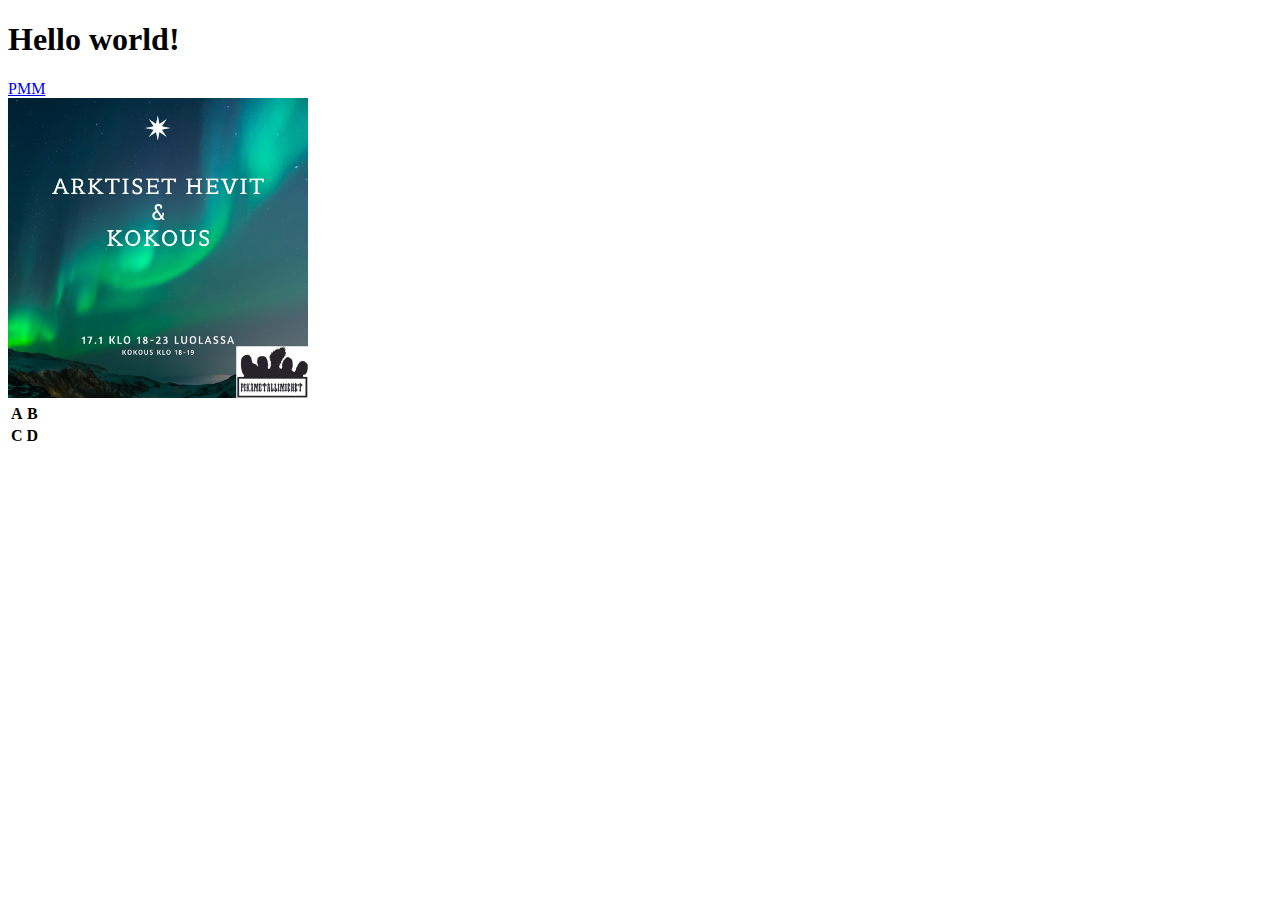
<file: example1.html>
<!DOCTYPE html>
<html lang="fi">

<head>
    <title>Hello world!</title>
</head>

<body>
    <h1>Hello world!</h1>
    <!--Linkki-->
    <a href="https://pikametallimiehet.org/">PMM</a><Br>
    <!--Kuva-->
    <img src="images/arktiset_hevit2024.png" width="300" alt="Arktiset Hevit mainoskuva">
    <table>
        <tr>
            <th>A</th>
            <th>B</th>
        </tr>
        <tr>
            <th>C</th>
            <th>D</th>
        </tr>
    </table>
</body>

</html>
</file>
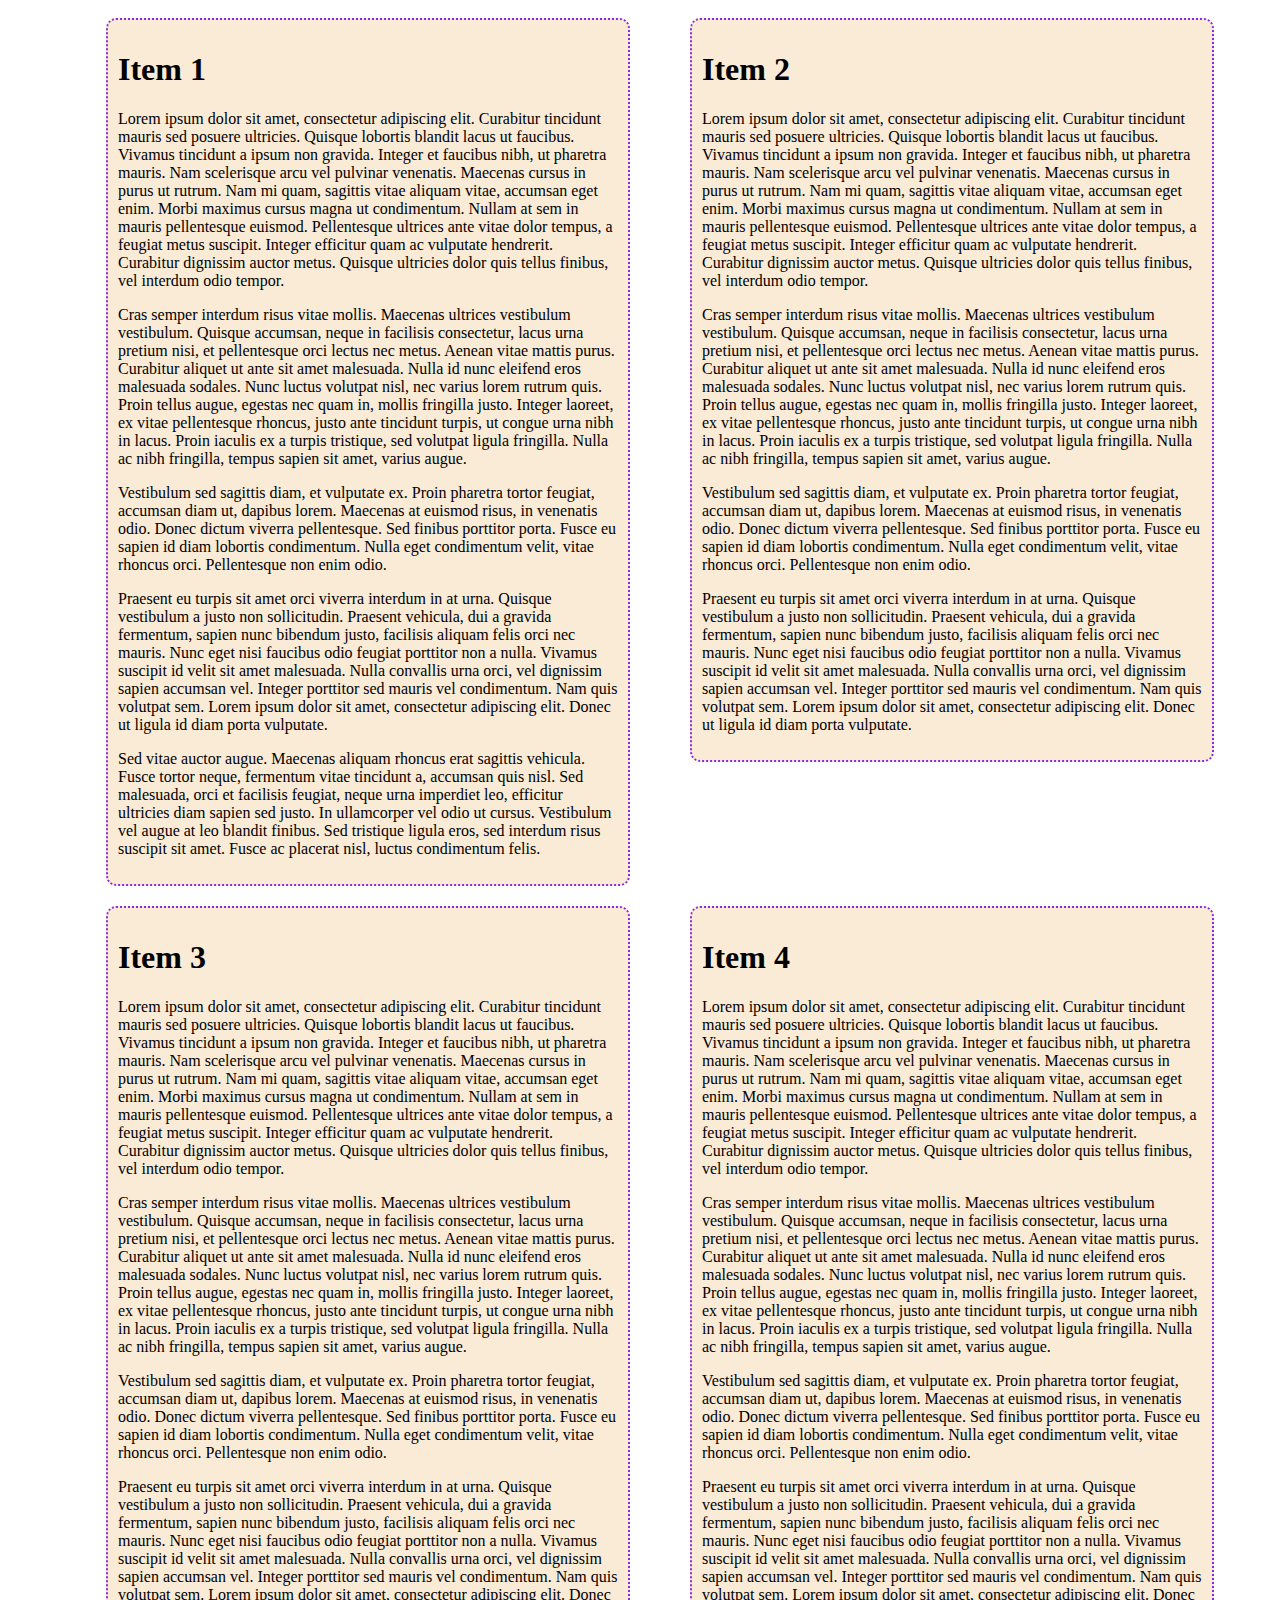
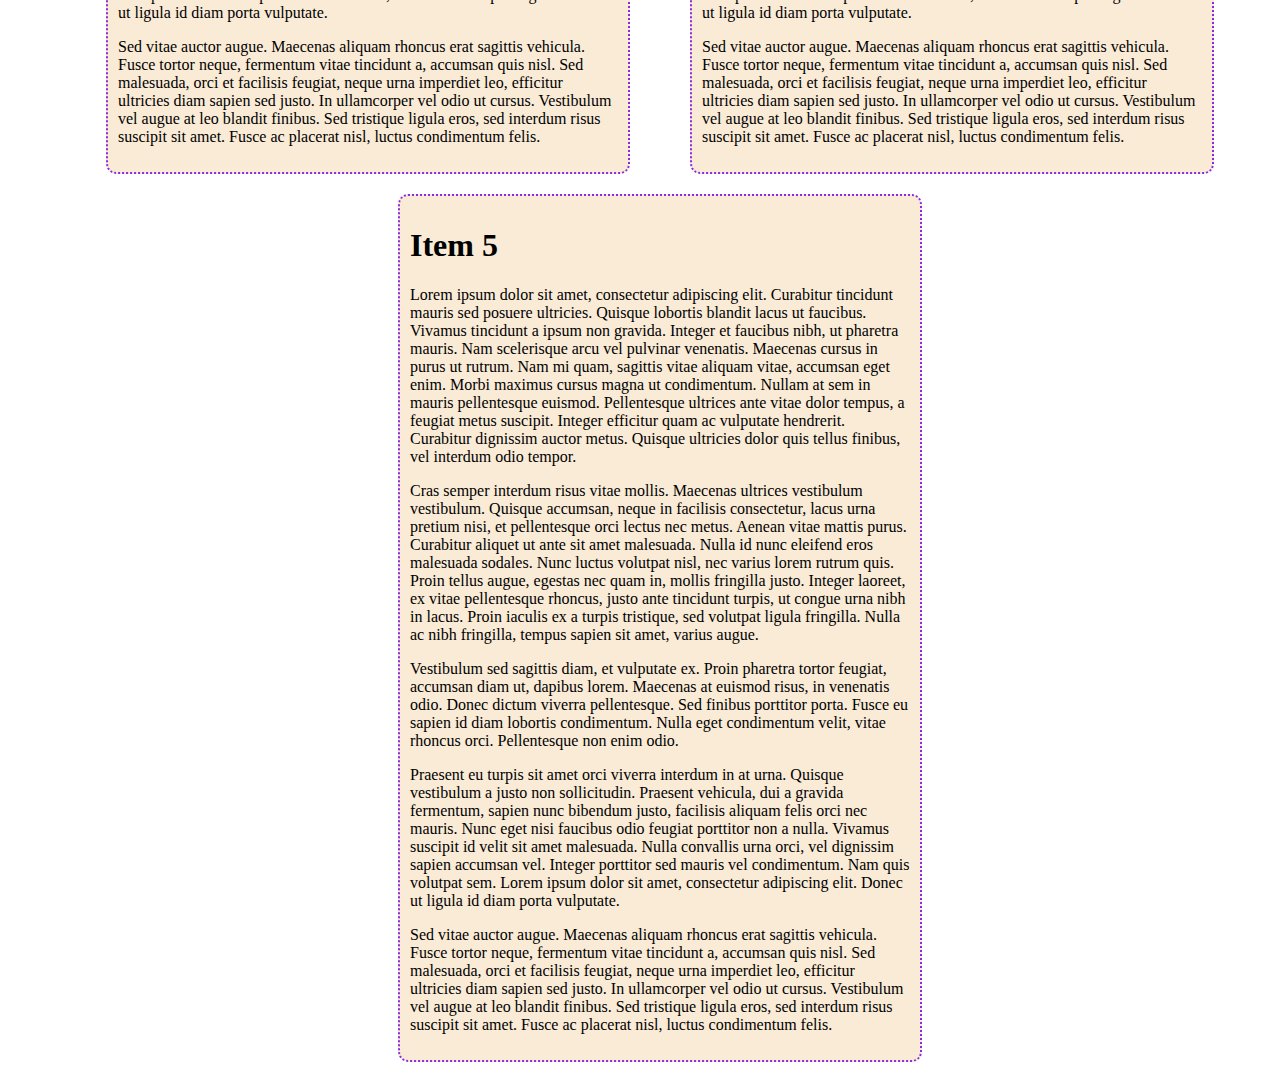
<file: example2_flex.html>
<!DOCTYPE html>
<html>

<head>
    <title>Flex-example</title>
    <link type="text/css" rel="stylesheet" href="css/example-flex.css">
</head>

<body>
    <div class="main-container">
        <div class="item">
            <h1>Item 1</h1>
            <p>Lorem ipsum dolor sit amet, consectetur adipiscing elit. Curabitur tincidunt mauris sed posuere
                ultricies. Quisque lobortis blandit lacus ut faucibus. Vivamus tincidunt a ipsum non gravida. Integer et
                faucibus nibh, ut pharetra mauris. Nam scelerisque arcu vel pulvinar venenatis. Maecenas cursus in purus
                ut rutrum. Nam mi quam, sagittis vitae aliquam vitae, accumsan eget enim. Morbi maximus cursus magna ut
                condimentum. Nullam at sem in mauris pellentesque euismod. Pellentesque ultrices ante vitae dolor
                tempus, a feugiat metus suscipit. Integer efficitur quam ac vulputate hendrerit. Curabitur dignissim
                auctor metus. Quisque ultricies dolor quis tellus finibus, vel interdum odio tempor.
            </p>
            <p>Cras semper interdum risus vitae mollis. Maecenas ultrices vestibulum vestibulum. Quisque accumsan, neque
                in facilisis consectetur, lacus urna pretium nisi, et pellentesque orci lectus nec metus. Aenean vitae
                mattis purus. Curabitur aliquet ut ante sit amet malesuada. Nulla id nunc eleifend eros malesuada
                sodales. Nunc luctus volutpat nisl, nec varius lorem rutrum quis. Proin tellus augue, egestas nec quam
                in, mollis fringilla justo. Integer laoreet, ex vitae pellentesque rhoncus, justo ante tincidunt turpis,
                ut congue urna nibh in lacus. Proin iaculis ex a turpis tristique, sed volutpat ligula fringilla. Nulla
                ac nibh fringilla, tempus sapien sit amet, varius augue.
            </p>
            <p>Vestibulum sed sagittis diam, et vulputate ex. Proin pharetra tortor feugiat, accumsan diam ut, dapibus
                lorem. Maecenas at euismod risus, in venenatis odio. Donec dictum viverra pellentesque. Sed finibus
                porttitor porta. Fusce eu sapien id diam lobortis condimentum. Nulla eget condimentum velit, vitae
                rhoncus orci. Pellentesque non enim odio.
            </p>
            <p>Praesent eu turpis sit amet orci viverra interdum in at urna. Quisque vestibulum a justo non
                sollicitudin. Praesent vehicula, dui a gravida fermentum, sapien nunc bibendum justo, facilisis aliquam
                felis orci nec mauris. Nunc eget nisi faucibus odio feugiat porttitor non a nulla. Vivamus suscipit id
                velit sit amet malesuada. Nulla convallis urna orci, vel dignissim sapien accumsan vel. Integer
                porttitor sed mauris vel condimentum. Nam quis volutpat sem. Lorem ipsum dolor sit amet, consectetur
                adipiscing elit. Donec ut ligula id diam porta vulputate.
            </p>
            <p>Sed vitae auctor augue. Maecenas aliquam rhoncus erat sagittis vehicula. Fusce tortor neque, fermentum
                vitae tincidunt a, accumsan quis nisl. Sed malesuada, orci et facilisis feugiat, neque urna imperdiet
                leo, efficitur ultricies diam sapien sed justo. In ullamcorper vel odio ut cursus. Vestibulum vel augue
                at leo blandit finibus. Sed tristique ligula eros, sed interdum risus suscipit sit amet. Fusce ac
                placerat nisl, luctus condimentum felis.
            </p>
        </div>
        <div class="item">
            <h1>Item 2</h1>
            <p>Lorem ipsum dolor sit amet, consectetur adipiscing elit. Curabitur tincidunt mauris sed posuere
                ultricies. Quisque lobortis blandit lacus ut faucibus. Vivamus tincidunt a ipsum non gravida. Integer et
                faucibus nibh, ut pharetra mauris. Nam scelerisque arcu vel pulvinar venenatis. Maecenas cursus in purus
                ut rutrum. Nam mi quam, sagittis vitae aliquam vitae, accumsan eget enim. Morbi maximus cursus magna ut
                condimentum. Nullam at sem in mauris pellentesque euismod. Pellentesque ultrices ante vitae dolor
                tempus, a feugiat metus suscipit. Integer efficitur quam ac vulputate hendrerit. Curabitur dignissim
                auctor metus. Quisque ultricies dolor quis tellus finibus, vel interdum odio tempor.
            </p>
            <p>Cras semper interdum risus vitae mollis. Maecenas ultrices vestibulum vestibulum. Quisque accumsan, neque
                in facilisis consectetur, lacus urna pretium nisi, et pellentesque orci lectus nec metus. Aenean vitae
                mattis purus. Curabitur aliquet ut ante sit amet malesuada. Nulla id nunc eleifend eros malesuada
                sodales. Nunc luctus volutpat nisl, nec varius lorem rutrum quis. Proin tellus augue, egestas nec quam
                in, mollis fringilla justo. Integer laoreet, ex vitae pellentesque rhoncus, justo ante tincidunt turpis,
                ut congue urna nibh in lacus. Proin iaculis ex a turpis tristique, sed volutpat ligula fringilla. Nulla
                ac nibh fringilla, tempus sapien sit amet, varius augue.
            </p>
            <p>Vestibulum sed sagittis diam, et vulputate ex. Proin pharetra tortor feugiat, accumsan diam ut, dapibus
                lorem. Maecenas at euismod risus, in venenatis odio. Donec dictum viverra pellentesque. Sed finibus
                porttitor porta. Fusce eu sapien id diam lobortis condimentum. Nulla eget condimentum velit, vitae
                rhoncus orci. Pellentesque non enim odio.
            </p>
            <p>Praesent eu turpis sit amet orci viverra interdum in at urna. Quisque vestibulum a justo non
                sollicitudin. Praesent vehicula, dui a gravida fermentum, sapien nunc bibendum justo, facilisis aliquam
                felis orci nec mauris. Nunc eget nisi faucibus odio feugiat porttitor non a nulla. Vivamus suscipit id
                velit sit amet malesuada. Nulla convallis urna orci, vel dignissim sapien accumsan vel. Integer
                porttitor sed mauris vel condimentum. Nam quis volutpat sem. Lorem ipsum dolor sit amet, consectetur
                adipiscing elit. Donec ut ligula id diam porta vulputate.
            </p>
        </div>
        <div class="item">
            <h1>Item 3</h1>
            <p>Lorem ipsum dolor sit amet, consectetur adipiscing elit. Curabitur tincidunt mauris sed posuere
                ultricies. Quisque lobortis blandit lacus ut faucibus. Vivamus tincidunt a ipsum non gravida. Integer et
                faucibus nibh, ut pharetra mauris. Nam scelerisque arcu vel pulvinar venenatis. Maecenas cursus in purus
                ut rutrum. Nam mi quam, sagittis vitae aliquam vitae, accumsan eget enim. Morbi maximus cursus magna ut
                condimentum. Nullam at sem in mauris pellentesque euismod. Pellentesque ultrices ante vitae dolor
                tempus, a feugiat metus suscipit. Integer efficitur quam ac vulputate hendrerit. Curabitur dignissim
                auctor metus. Quisque ultricies dolor quis tellus finibus, vel interdum odio tempor.
            </p>
            <p>Cras semper interdum risus vitae mollis. Maecenas ultrices vestibulum vestibulum. Quisque accumsan, neque
                in facilisis consectetur, lacus urna pretium nisi, et pellentesque orci lectus nec metus. Aenean vitae
                mattis purus. Curabitur aliquet ut ante sit amet malesuada. Nulla id nunc eleifend eros malesuada
                sodales. Nunc luctus volutpat nisl, nec varius lorem rutrum quis. Proin tellus augue, egestas nec quam
                in, mollis fringilla justo. Integer laoreet, ex vitae pellentesque rhoncus, justo ante tincidunt turpis,
                ut congue urna nibh in lacus. Proin iaculis ex a turpis tristique, sed volutpat ligula fringilla. Nulla
                ac nibh fringilla, tempus sapien sit amet, varius augue.
            </p>
            <p>Vestibulum sed sagittis diam, et vulputate ex. Proin pharetra tortor feugiat, accumsan diam ut, dapibus
                lorem. Maecenas at euismod risus, in venenatis odio. Donec dictum viverra pellentesque. Sed finibus
                porttitor porta. Fusce eu sapien id diam lobortis condimentum. Nulla eget condimentum velit, vitae
                rhoncus orci. Pellentesque non enim odio.
            </p>
            <p>Praesent eu turpis sit amet orci viverra interdum in at urna. Quisque vestibulum a justo non
                sollicitudin. Praesent vehicula, dui a gravida fermentum, sapien nunc bibendum justo, facilisis aliquam
                felis orci nec mauris. Nunc eget nisi faucibus odio feugiat porttitor non a nulla. Vivamus suscipit id
                velit sit amet malesuada. Nulla convallis urna orci, vel dignissim sapien accumsan vel. Integer
                porttitor sed mauris vel condimentum. Nam quis volutpat sem. Lorem ipsum dolor sit amet, consectetur
                adipiscing elit. Donec ut ligula id diam porta vulputate.
            </p>
            <p>Sed vitae auctor augue. Maecenas aliquam rhoncus erat sagittis vehicula. Fusce tortor neque, fermentum
                vitae tincidunt a, accumsan quis nisl. Sed malesuada, orci et facilisis feugiat, neque urna imperdiet
                leo, efficitur ultricies diam sapien sed justo. In ullamcorper vel odio ut cursus. Vestibulum vel augue
                at leo blandit finibus. Sed tristique ligula eros, sed interdum risus suscipit sit amet. Fusce ac
                placerat nisl, luctus condimentum felis.
            </p>
        </div>
        <div class="item">
            <h1>Item 4</h1>
            <p>Lorem ipsum dolor sit amet, consectetur adipiscing elit. Curabitur tincidunt mauris sed posuere
                ultricies. Quisque lobortis blandit lacus ut faucibus. Vivamus tincidunt a ipsum non gravida. Integer et
                faucibus nibh, ut pharetra mauris. Nam scelerisque arcu vel pulvinar venenatis. Maecenas cursus in purus
                ut rutrum. Nam mi quam, sagittis vitae aliquam vitae, accumsan eget enim. Morbi maximus cursus magna ut
                condimentum. Nullam at sem in mauris pellentesque euismod. Pellentesque ultrices ante vitae dolor
                tempus, a feugiat metus suscipit. Integer efficitur quam ac vulputate hendrerit. Curabitur dignissim
                auctor metus. Quisque ultricies dolor quis tellus finibus, vel interdum odio tempor.
            </p>
            <p>Cras semper interdum risus vitae mollis. Maecenas ultrices vestibulum vestibulum. Quisque accumsan, neque
                in facilisis consectetur, lacus urna pretium nisi, et pellentesque orci lectus nec metus. Aenean vitae
                mattis purus. Curabitur aliquet ut ante sit amet malesuada. Nulla id nunc eleifend eros malesuada
                sodales. Nunc luctus volutpat nisl, nec varius lorem rutrum quis. Proin tellus augue, egestas nec quam
                in, mollis fringilla justo. Integer laoreet, ex vitae pellentesque rhoncus, justo ante tincidunt turpis,
                ut congue urna nibh in lacus. Proin iaculis ex a turpis tristique, sed volutpat ligula fringilla. Nulla
                ac nibh fringilla, tempus sapien sit amet, varius augue.
            </p>
            <p>Vestibulum sed sagittis diam, et vulputate ex. Proin pharetra tortor feugiat, accumsan diam ut, dapibus
                lorem. Maecenas at euismod risus, in venenatis odio. Donec dictum viverra pellentesque. Sed finibus
                porttitor porta. Fusce eu sapien id diam lobortis condimentum. Nulla eget condimentum velit, vitae
                rhoncus orci. Pellentesque non enim odio.
            </p>
            <p>Praesent eu turpis sit amet orci viverra interdum in at urna. Quisque vestibulum a justo non
                sollicitudin. Praesent vehicula, dui a gravida fermentum, sapien nunc bibendum justo, facilisis aliquam
                felis orci nec mauris. Nunc eget nisi faucibus odio feugiat porttitor non a nulla. Vivamus suscipit id
                velit sit amet malesuada. Nulla convallis urna orci, vel dignissim sapien accumsan vel. Integer
                porttitor sed mauris vel condimentum. Nam quis volutpat sem. Lorem ipsum dolor sit amet, consectetur
                adipiscing elit. Donec ut ligula id diam porta vulputate.
            </p>
            <p>Sed vitae auctor augue. Maecenas aliquam rhoncus erat sagittis vehicula. Fusce tortor neque, fermentum
                vitae tincidunt a, accumsan quis nisl. Sed malesuada, orci et facilisis feugiat, neque urna imperdiet
                leo, efficitur ultricies diam sapien sed justo. In ullamcorper vel odio ut cursus. Vestibulum vel augue
                at leo blandit finibus. Sed tristique ligula eros, sed interdum risus suscipit sit amet. Fusce ac
                placerat nisl, luctus condimentum felis.
            </p>
        </div>
        <div class="item">
            <h1>Item 5</h1>
            <p>Lorem ipsum dolor sit amet, consectetur adipiscing elit. Curabitur tincidunt mauris sed posuere
                ultricies. Quisque lobortis blandit lacus ut faucibus. Vivamus tincidunt a ipsum non gravida. Integer et
                faucibus nibh, ut pharetra mauris. Nam scelerisque arcu vel pulvinar venenatis. Maecenas cursus in purus
                ut rutrum. Nam mi quam, sagittis vitae aliquam vitae, accumsan eget enim. Morbi maximus cursus magna ut
                condimentum. Nullam at sem in mauris pellentesque euismod. Pellentesque ultrices ante vitae dolor
                tempus, a feugiat metus suscipit. Integer efficitur quam ac vulputate hendrerit. Curabitur dignissim
                auctor metus. Quisque ultricies dolor quis tellus finibus, vel interdum odio tempor.
            </p>
            <p>Cras semper interdum risus vitae mollis. Maecenas ultrices vestibulum vestibulum. Quisque accumsan, neque
                in facilisis consectetur, lacus urna pretium nisi, et pellentesque orci lectus nec metus. Aenean vitae
                mattis purus. Curabitur aliquet ut ante sit amet malesuada. Nulla id nunc eleifend eros malesuada
                sodales. Nunc luctus volutpat nisl, nec varius lorem rutrum quis. Proin tellus augue, egestas nec quam
                in, mollis fringilla justo. Integer laoreet, ex vitae pellentesque rhoncus, justo ante tincidunt turpis,
                ut congue urna nibh in lacus. Proin iaculis ex a turpis tristique, sed volutpat ligula fringilla. Nulla
                ac nibh fringilla, tempus sapien sit amet, varius augue.
            </p>
            <p>Vestibulum sed sagittis diam, et vulputate ex. Proin pharetra tortor feugiat, accumsan diam ut, dapibus
                lorem. Maecenas at euismod risus, in venenatis odio. Donec dictum viverra pellentesque. Sed finibus
                porttitor porta. Fusce eu sapien id diam lobortis condimentum. Nulla eget condimentum velit, vitae
                rhoncus orci. Pellentesque non enim odio.
            </p>
            <p>Praesent eu turpis sit amet orci viverra interdum in at urna. Quisque vestibulum a justo non
                sollicitudin. Praesent vehicula, dui a gravida fermentum, sapien nunc bibendum justo, facilisis aliquam
                felis orci nec mauris. Nunc eget nisi faucibus odio feugiat porttitor non a nulla. Vivamus suscipit id
                velit sit amet malesuada. Nulla convallis urna orci, vel dignissim sapien accumsan vel. Integer
                porttitor sed mauris vel condimentum. Nam quis volutpat sem. Lorem ipsum dolor sit amet, consectetur
                adipiscing elit. Donec ut ligula id diam porta vulputate.
            </p>
            <p>Sed vitae auctor augue. Maecenas aliquam rhoncus erat sagittis vehicula. Fusce tortor neque, fermentum
                vitae tincidunt a, accumsan quis nisl. Sed malesuada, orci et facilisis feugiat, neque urna imperdiet
                leo, efficitur ultricies diam sapien sed justo. In ullamcorper vel odio ut cursus. Vestibulum vel augue
                at leo blandit finibus. Sed tristique ligula eros, sed interdum risus suscipit sit amet. Fusce ac
                placerat nisl, luctus condimentum felis.
            </p>
        </div>
    </div>

</body>

</html>
</file>
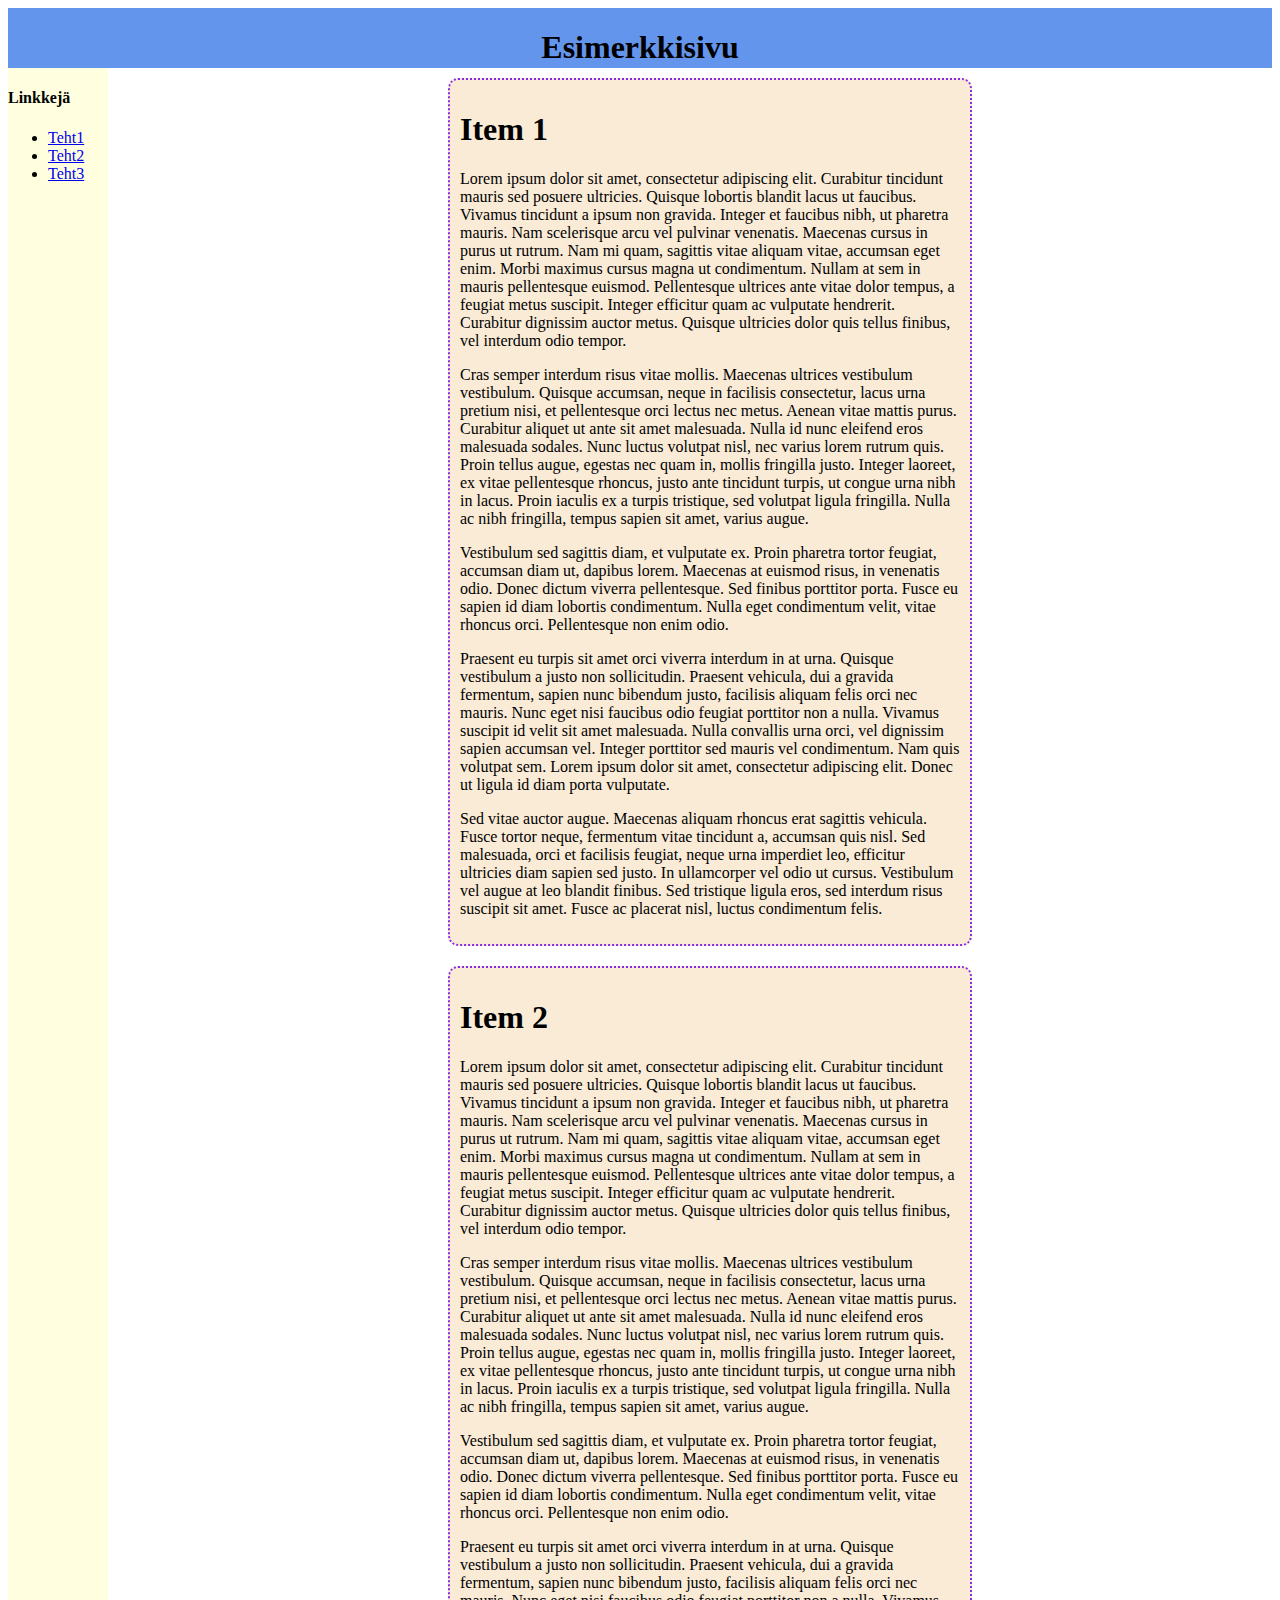
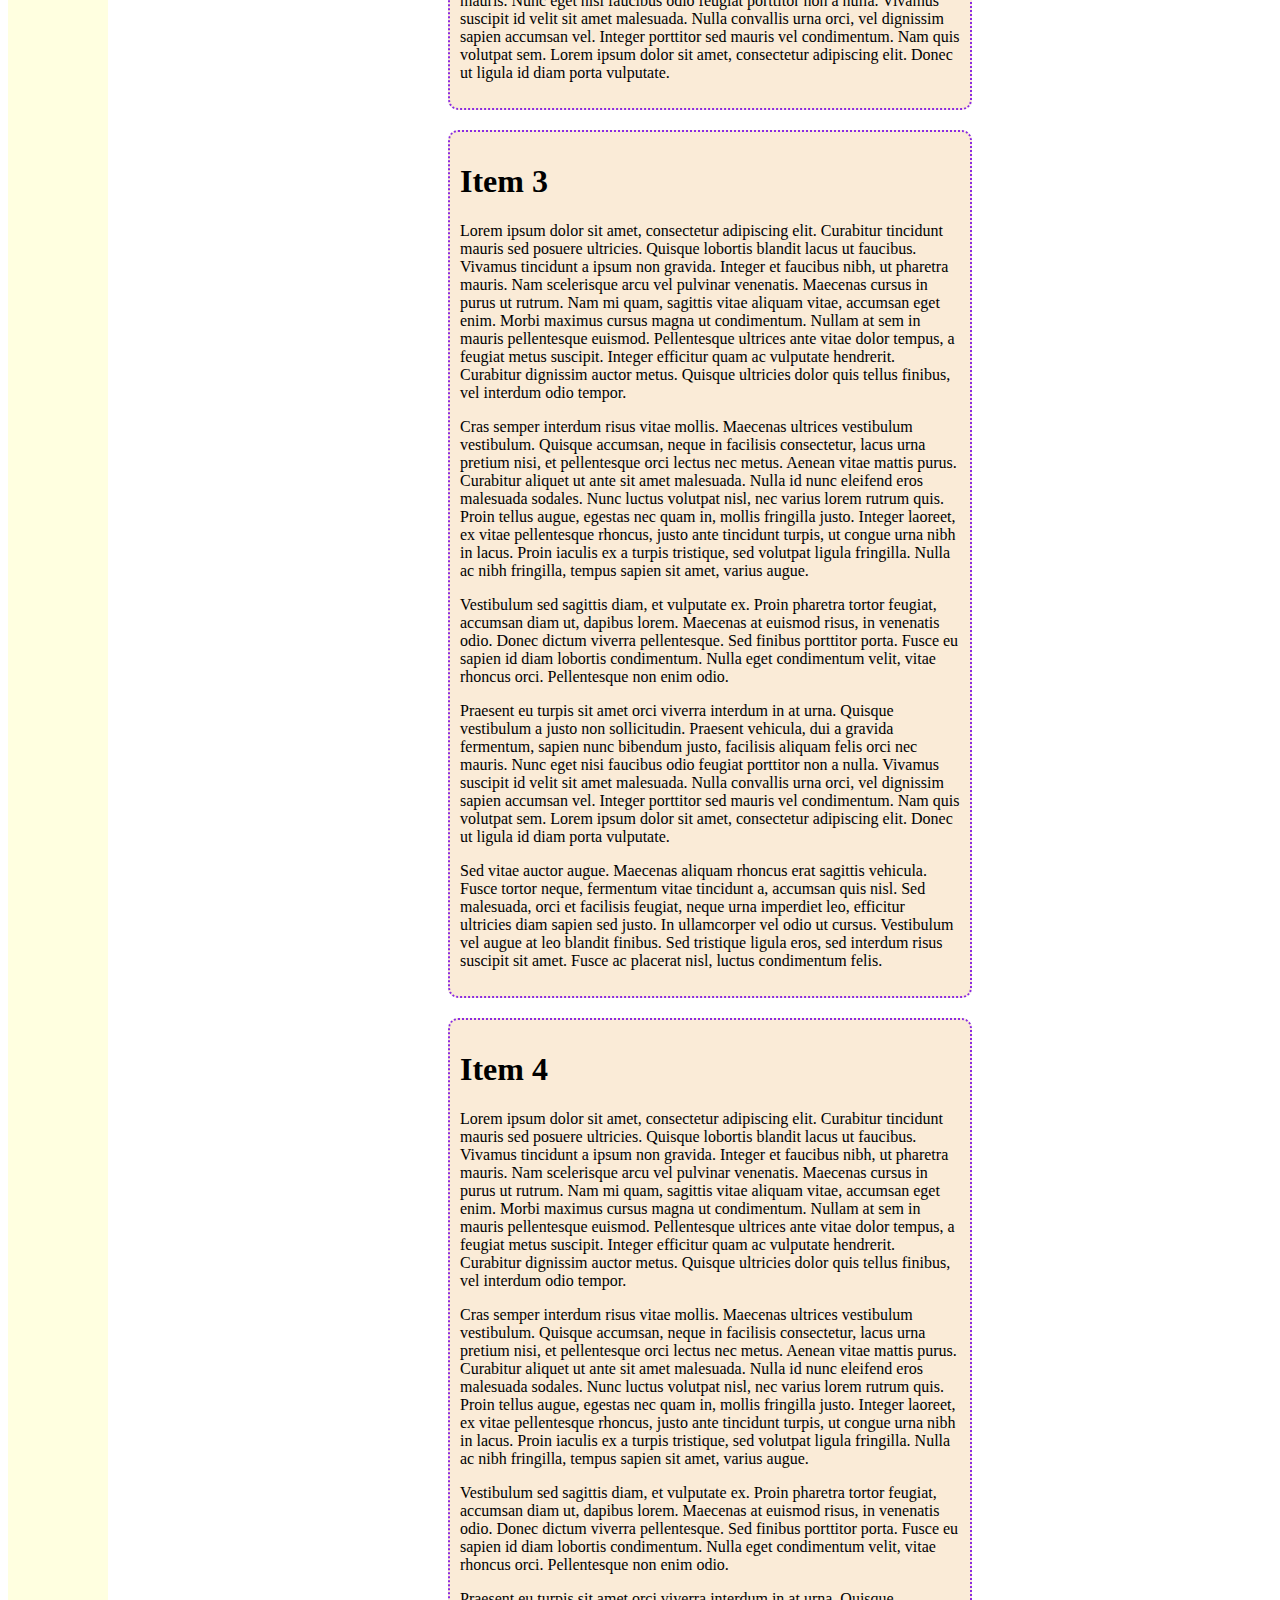
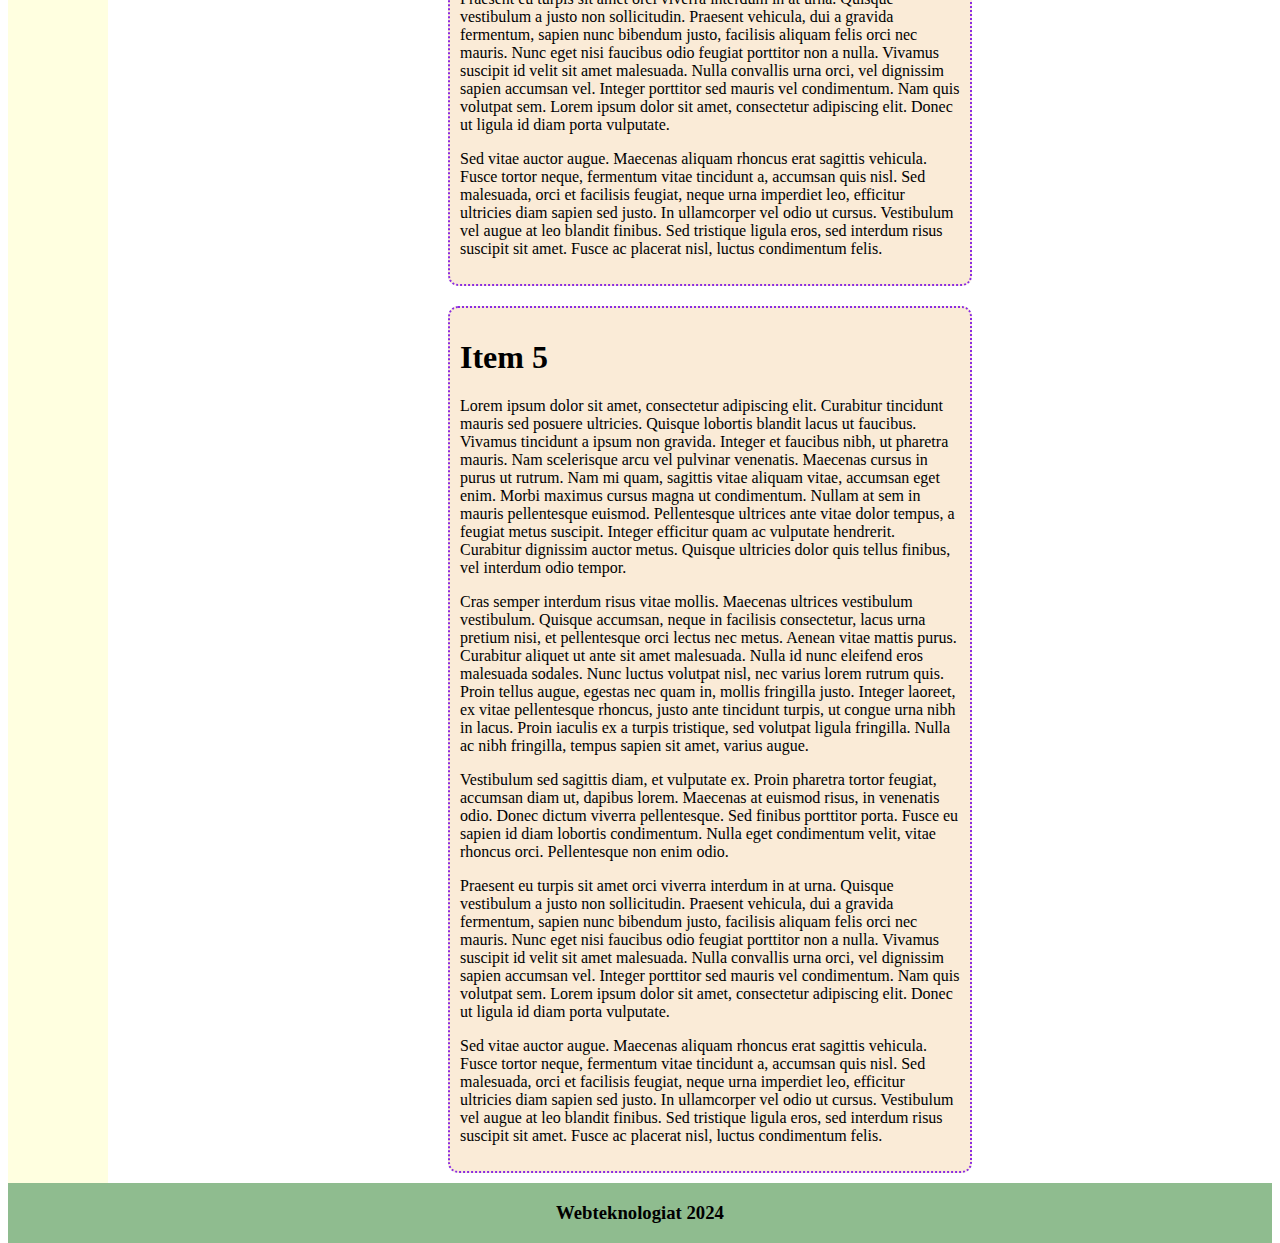
<file: example3_grid.html>
<!DOCTYPE html>
<html lang="eng">

<head>
    <title>Html Tutorial</title>
    <link type="text/css" rel="stylesheet" href="css\example-grid.css">
    <link type="text/css" rel="stylesheet" href="css/example-flex.css">
</head>

<body>
    <div class="grid-container">
        <div class="header">
            <h1>Esimerkkisivu</h1>
        </div>
        <div class="sidebar">
            <h4>Linkkejä</h4>
            <ul>
                <li><a href="Teht1_HTML.html">Teht1</a></li>
                <li><a href="Teht2_Lomaketehtävä.html">Teht2</a></li>
                <li><a href="Teht3_Bootstrap.html">Teht3</a></li>
            </ul>
        </div>
        <div class="main">
            <div class="main-container">
                <div class="item">
                    <h1>Item 1</h1>
                    <p>Lorem ipsum dolor sit amet, consectetur adipiscing elit. Curabitur tincidunt mauris sed posuere
                        ultricies. Quisque lobortis blandit lacus ut faucibus. Vivamus tincidunt a ipsum non gravida.
                        Integer et
                        faucibus nibh, ut pharetra mauris. Nam scelerisque arcu vel pulvinar venenatis. Maecenas cursus
                        in purus
                        ut rutrum. Nam mi quam, sagittis vitae aliquam vitae, accumsan eget enim. Morbi maximus cursus
                        magna ut
                        condimentum. Nullam at sem in mauris pellentesque euismod. Pellentesque ultrices ante vitae
                        dolor
                        tempus, a feugiat metus suscipit. Integer efficitur quam ac vulputate hendrerit. Curabitur
                        dignissim
                        auctor metus. Quisque ultricies dolor quis tellus finibus, vel interdum odio tempor.
                    </p>
                    <p>Cras semper interdum risus vitae mollis. Maecenas ultrices vestibulum vestibulum. Quisque
                        accumsan, neque
                        in facilisis consectetur, lacus urna pretium nisi, et pellentesque orci lectus nec metus. Aenean
                        vitae
                        mattis purus. Curabitur aliquet ut ante sit amet malesuada. Nulla id nunc eleifend eros
                        malesuada
                        sodales. Nunc luctus volutpat nisl, nec varius lorem rutrum quis. Proin tellus augue, egestas
                        nec quam
                        in, mollis fringilla justo. Integer laoreet, ex vitae pellentesque rhoncus, justo ante tincidunt
                        turpis,
                        ut congue urna nibh in lacus. Proin iaculis ex a turpis tristique, sed volutpat ligula
                        fringilla. Nulla
                        ac nibh fringilla, tempus sapien sit amet, varius augue.
                    </p>
                    <p>Vestibulum sed sagittis diam, et vulputate ex. Proin pharetra tortor feugiat, accumsan diam ut,
                        dapibus
                        lorem. Maecenas at euismod risus, in venenatis odio. Donec dictum viverra pellentesque. Sed
                        finibus
                        porttitor porta. Fusce eu sapien id diam lobortis condimentum. Nulla eget condimentum velit,
                        vitae
                        rhoncus orci. Pellentesque non enim odio.
                    </p>
                    <p>Praesent eu turpis sit amet orci viverra interdum in at urna. Quisque vestibulum a justo non
                        sollicitudin. Praesent vehicula, dui a gravida fermentum, sapien nunc bibendum justo, facilisis
                        aliquam
                        felis orci nec mauris. Nunc eget nisi faucibus odio feugiat porttitor non a nulla. Vivamus
                        suscipit id
                        velit sit amet malesuada. Nulla convallis urna orci, vel dignissim sapien accumsan vel. Integer
                        porttitor sed mauris vel condimentum. Nam quis volutpat sem. Lorem ipsum dolor sit amet,
                        consectetur
                        adipiscing elit. Donec ut ligula id diam porta vulputate.
                    </p>
                    <p>Sed vitae auctor augue. Maecenas aliquam rhoncus erat sagittis vehicula. Fusce tortor neque,
                        fermentum
                        vitae tincidunt a, accumsan quis nisl. Sed malesuada, orci et facilisis feugiat, neque urna
                        imperdiet
                        leo, efficitur ultricies diam sapien sed justo. In ullamcorper vel odio ut cursus. Vestibulum
                        vel augue
                        at leo blandit finibus. Sed tristique ligula eros, sed interdum risus suscipit sit amet. Fusce
                        ac
                        placerat nisl, luctus condimentum felis.
                    </p>
                </div>
                <div class="item">
                    <h1>Item 2</h1>
                    <p>Lorem ipsum dolor sit amet, consectetur adipiscing elit. Curabitur tincidunt mauris sed posuere
                        ultricies. Quisque lobortis blandit lacus ut faucibus. Vivamus tincidunt a ipsum non gravida.
                        Integer et
                        faucibus nibh, ut pharetra mauris. Nam scelerisque arcu vel pulvinar venenatis. Maecenas cursus
                        in purus
                        ut rutrum. Nam mi quam, sagittis vitae aliquam vitae, accumsan eget enim. Morbi maximus cursus
                        magna ut
                        condimentum. Nullam at sem in mauris pellentesque euismod. Pellentesque ultrices ante vitae
                        dolor
                        tempus, a feugiat metus suscipit. Integer efficitur quam ac vulputate hendrerit. Curabitur
                        dignissim
                        auctor metus. Quisque ultricies dolor quis tellus finibus, vel interdum odio tempor.
                    </p>
                    <p>Cras semper interdum risus vitae mollis. Maecenas ultrices vestibulum vestibulum. Quisque
                        accumsan, neque
                        in facilisis consectetur, lacus urna pretium nisi, et pellentesque orci lectus nec metus. Aenean
                        vitae
                        mattis purus. Curabitur aliquet ut ante sit amet malesuada. Nulla id nunc eleifend eros
                        malesuada
                        sodales. Nunc luctus volutpat nisl, nec varius lorem rutrum quis. Proin tellus augue, egestas
                        nec quam
                        in, mollis fringilla justo. Integer laoreet, ex vitae pellentesque rhoncus, justo ante tincidunt
                        turpis,
                        ut congue urna nibh in lacus. Proin iaculis ex a turpis tristique, sed volutpat ligula
                        fringilla. Nulla
                        ac nibh fringilla, tempus sapien sit amet, varius augue.
                    </p>
                    <p>Vestibulum sed sagittis diam, et vulputate ex. Proin pharetra tortor feugiat, accumsan diam ut,
                        dapibus
                        lorem. Maecenas at euismod risus, in venenatis odio. Donec dictum viverra pellentesque. Sed
                        finibus
                        porttitor porta. Fusce eu sapien id diam lobortis condimentum. Nulla eget condimentum velit,
                        vitae
                        rhoncus orci. Pellentesque non enim odio.
                    </p>
                    <p>Praesent eu turpis sit amet orci viverra interdum in at urna. Quisque vestibulum a justo non
                        sollicitudin. Praesent vehicula, dui a gravida fermentum, sapien nunc bibendum justo, facilisis
                        aliquam
                        felis orci nec mauris. Nunc eget nisi faucibus odio feugiat porttitor non a nulla. Vivamus
                        suscipit id
                        velit sit amet malesuada. Nulla convallis urna orci, vel dignissim sapien accumsan vel. Integer
                        porttitor sed mauris vel condimentum. Nam quis volutpat sem. Lorem ipsum dolor sit amet,
                        consectetur
                        adipiscing elit. Donec ut ligula id diam porta vulputate.
                    </p>
                </div>
                <div class="item">
                    <h1>Item 3</h1>
                    <p>Lorem ipsum dolor sit amet, consectetur adipiscing elit. Curabitur tincidunt mauris sed posuere
                        ultricies. Quisque lobortis blandit lacus ut faucibus. Vivamus tincidunt a ipsum non gravida.
                        Integer et
                        faucibus nibh, ut pharetra mauris. Nam scelerisque arcu vel pulvinar venenatis. Maecenas cursus
                        in purus
                        ut rutrum. Nam mi quam, sagittis vitae aliquam vitae, accumsan eget enim. Morbi maximus cursus
                        magna ut
                        condimentum. Nullam at sem in mauris pellentesque euismod. Pellentesque ultrices ante vitae
                        dolor
                        tempus, a feugiat metus suscipit. Integer efficitur quam ac vulputate hendrerit. Curabitur
                        dignissim
                        auctor metus. Quisque ultricies dolor quis tellus finibus, vel interdum odio tempor.
                    </p>
                    <p>Cras semper interdum risus vitae mollis. Maecenas ultrices vestibulum vestibulum. Quisque
                        accumsan, neque
                        in facilisis consectetur, lacus urna pretium nisi, et pellentesque orci lectus nec metus. Aenean
                        vitae
                        mattis purus. Curabitur aliquet ut ante sit amet malesuada. Nulla id nunc eleifend eros
                        malesuada
                        sodales. Nunc luctus volutpat nisl, nec varius lorem rutrum quis. Proin tellus augue, egestas
                        nec quam
                        in, mollis fringilla justo. Integer laoreet, ex vitae pellentesque rhoncus, justo ante tincidunt
                        turpis,
                        ut congue urna nibh in lacus. Proin iaculis ex a turpis tristique, sed volutpat ligula
                        fringilla. Nulla
                        ac nibh fringilla, tempus sapien sit amet, varius augue.
                    </p>
                    <p>Vestibulum sed sagittis diam, et vulputate ex. Proin pharetra tortor feugiat, accumsan diam ut,
                        dapibus
                        lorem. Maecenas at euismod risus, in venenatis odio. Donec dictum viverra pellentesque. Sed
                        finibus
                        porttitor porta. Fusce eu sapien id diam lobortis condimentum. Nulla eget condimentum velit,
                        vitae
                        rhoncus orci. Pellentesque non enim odio.
                    </p>
                    <p>Praesent eu turpis sit amet orci viverra interdum in at urna. Quisque vestibulum a justo non
                        sollicitudin. Praesent vehicula, dui a gravida fermentum, sapien nunc bibendum justo, facilisis
                        aliquam
                        felis orci nec mauris. Nunc eget nisi faucibus odio feugiat porttitor non a nulla. Vivamus
                        suscipit id
                        velit sit amet malesuada. Nulla convallis urna orci, vel dignissim sapien accumsan vel. Integer
                        porttitor sed mauris vel condimentum. Nam quis volutpat sem. Lorem ipsum dolor sit amet,
                        consectetur
                        adipiscing elit. Donec ut ligula id diam porta vulputate.
                    </p>
                    <p>Sed vitae auctor augue. Maecenas aliquam rhoncus erat sagittis vehicula. Fusce tortor neque,
                        fermentum
                        vitae tincidunt a, accumsan quis nisl. Sed malesuada, orci et facilisis feugiat, neque urna
                        imperdiet
                        leo, efficitur ultricies diam sapien sed justo. In ullamcorper vel odio ut cursus. Vestibulum
                        vel augue
                        at leo blandit finibus. Sed tristique ligula eros, sed interdum risus suscipit sit amet. Fusce
                        ac
                        placerat nisl, luctus condimentum felis.
                    </p>
                </div>
                <div class="item">
                    <h1>Item 4</h1>
                    <p>Lorem ipsum dolor sit amet, consectetur adipiscing elit. Curabitur tincidunt mauris sed posuere
                        ultricies. Quisque lobortis blandit lacus ut faucibus. Vivamus tincidunt a ipsum non gravida.
                        Integer et
                        faucibus nibh, ut pharetra mauris. Nam scelerisque arcu vel pulvinar venenatis. Maecenas cursus
                        in purus
                        ut rutrum. Nam mi quam, sagittis vitae aliquam vitae, accumsan eget enim. Morbi maximus cursus
                        magna ut
                        condimentum. Nullam at sem in mauris pellentesque euismod. Pellentesque ultrices ante vitae
                        dolor
                        tempus, a feugiat metus suscipit. Integer efficitur quam ac vulputate hendrerit. Curabitur
                        dignissim
                        auctor metus. Quisque ultricies dolor quis tellus finibus, vel interdum odio tempor.
                    </p>
                    <p>Cras semper interdum risus vitae mollis. Maecenas ultrices vestibulum vestibulum. Quisque
                        accumsan, neque
                        in facilisis consectetur, lacus urna pretium nisi, et pellentesque orci lectus nec metus. Aenean
                        vitae
                        mattis purus. Curabitur aliquet ut ante sit amet malesuada. Nulla id nunc eleifend eros
                        malesuada
                        sodales. Nunc luctus volutpat nisl, nec varius lorem rutrum quis. Proin tellus augue, egestas
                        nec quam
                        in, mollis fringilla justo. Integer laoreet, ex vitae pellentesque rhoncus, justo ante tincidunt
                        turpis,
                        ut congue urna nibh in lacus. Proin iaculis ex a turpis tristique, sed volutpat ligula
                        fringilla. Nulla
                        ac nibh fringilla, tempus sapien sit amet, varius augue.
                    </p>
                    <p>Vestibulum sed sagittis diam, et vulputate ex. Proin pharetra tortor feugiat, accumsan diam ut,
                        dapibus
                        lorem. Maecenas at euismod risus, in venenatis odio. Donec dictum viverra pellentesque. Sed
                        finibus
                        porttitor porta. Fusce eu sapien id diam lobortis condimentum. Nulla eget condimentum velit,
                        vitae
                        rhoncus orci. Pellentesque non enim odio.
                    </p>
                    <p>Praesent eu turpis sit amet orci viverra interdum in at urna. Quisque vestibulum a justo non
                        sollicitudin. Praesent vehicula, dui a gravida fermentum, sapien nunc bibendum justo, facilisis
                        aliquam
                        felis orci nec mauris. Nunc eget nisi faucibus odio feugiat porttitor non a nulla. Vivamus
                        suscipit id
                        velit sit amet malesuada. Nulla convallis urna orci, vel dignissim sapien accumsan vel. Integer
                        porttitor sed mauris vel condimentum. Nam quis volutpat sem. Lorem ipsum dolor sit amet,
                        consectetur
                        adipiscing elit. Donec ut ligula id diam porta vulputate.
                    </p>
                    <p>Sed vitae auctor augue. Maecenas aliquam rhoncus erat sagittis vehicula. Fusce tortor neque,
                        fermentum
                        vitae tincidunt a, accumsan quis nisl. Sed malesuada, orci et facilisis feugiat, neque urna
                        imperdiet
                        leo, efficitur ultricies diam sapien sed justo. In ullamcorper vel odio ut cursus. Vestibulum
                        vel augue
                        at leo blandit finibus. Sed tristique ligula eros, sed interdum risus suscipit sit amet. Fusce
                        ac
                        placerat nisl, luctus condimentum felis.
                    </p>
                </div>
                <div class="item">
                    <h1>Item 5</h1>
                    <p>Lorem ipsum dolor sit amet, consectetur adipiscing elit. Curabitur tincidunt mauris sed posuere
                        ultricies. Quisque lobortis blandit lacus ut faucibus. Vivamus tincidunt a ipsum non gravida.
                        Integer et
                        faucibus nibh, ut pharetra mauris. Nam scelerisque arcu vel pulvinar venenatis. Maecenas cursus
                        in purus
                        ut rutrum. Nam mi quam, sagittis vitae aliquam vitae, accumsan eget enim. Morbi maximus cursus
                        magna ut
                        condimentum. Nullam at sem in mauris pellentesque euismod. Pellentesque ultrices ante vitae
                        dolor
                        tempus, a feugiat metus suscipit. Integer efficitur quam ac vulputate hendrerit. Curabitur
                        dignissim
                        auctor metus. Quisque ultricies dolor quis tellus finibus, vel interdum odio tempor.
                    </p>
                    <p>Cras semper interdum risus vitae mollis. Maecenas ultrices vestibulum vestibulum. Quisque
                        accumsan, neque
                        in facilisis consectetur, lacus urna pretium nisi, et pellentesque orci lectus nec metus. Aenean
                        vitae
                        mattis purus. Curabitur aliquet ut ante sit amet malesuada. Nulla id nunc eleifend eros
                        malesuada
                        sodales. Nunc luctus volutpat nisl, nec varius lorem rutrum quis. Proin tellus augue, egestas
                        nec quam
                        in, mollis fringilla justo. Integer laoreet, ex vitae pellentesque rhoncus, justo ante tincidunt
                        turpis,
                        ut congue urna nibh in lacus. Proin iaculis ex a turpis tristique, sed volutpat ligula
                        fringilla. Nulla
                        ac nibh fringilla, tempus sapien sit amet, varius augue.
                    </p>
                    <p>Vestibulum sed sagittis diam, et vulputate ex. Proin pharetra tortor feugiat, accumsan diam ut,
                        dapibus
                        lorem. Maecenas at euismod risus, in venenatis odio. Donec dictum viverra pellentesque. Sed
                        finibus
                        porttitor porta. Fusce eu sapien id diam lobortis condimentum. Nulla eget condimentum velit,
                        vitae
                        rhoncus orci. Pellentesque non enim odio.
                    </p>
                    <p>Praesent eu turpis sit amet orci viverra interdum in at urna. Quisque vestibulum a justo non
                        sollicitudin. Praesent vehicula, dui a gravida fermentum, sapien nunc bibendum justo, facilisis
                        aliquam
                        felis orci nec mauris. Nunc eget nisi faucibus odio feugiat porttitor non a nulla. Vivamus
                        suscipit id
                        velit sit amet malesuada. Nulla convallis urna orci, vel dignissim sapien accumsan vel. Integer
                        porttitor sed mauris vel condimentum. Nam quis volutpat sem. Lorem ipsum dolor sit amet,
                        consectetur
                        adipiscing elit. Donec ut ligula id diam porta vulputate.
                    </p>
                    <p>Sed vitae auctor augue. Maecenas aliquam rhoncus erat sagittis vehicula. Fusce tortor neque,
                        fermentum
                        vitae tincidunt a, accumsan quis nisl. Sed malesuada, orci et facilisis feugiat, neque urna
                        imperdiet
                        leo, efficitur ultricies diam sapien sed justo. In ullamcorper vel odio ut cursus. Vestibulum
                        vel augue
                        at leo blandit finibus. Sed tristique ligula eros, sed interdum risus suscipit sit amet. Fusce
                        ac
                        placerat nisl, luctus condimentum felis.
                    </p>
                </div>
            </div>
        </div>
        <div class="footer">
            <h3>Webteknologiat 2024</h3>
        </div>
    </div>
</body>

</html>
</file>
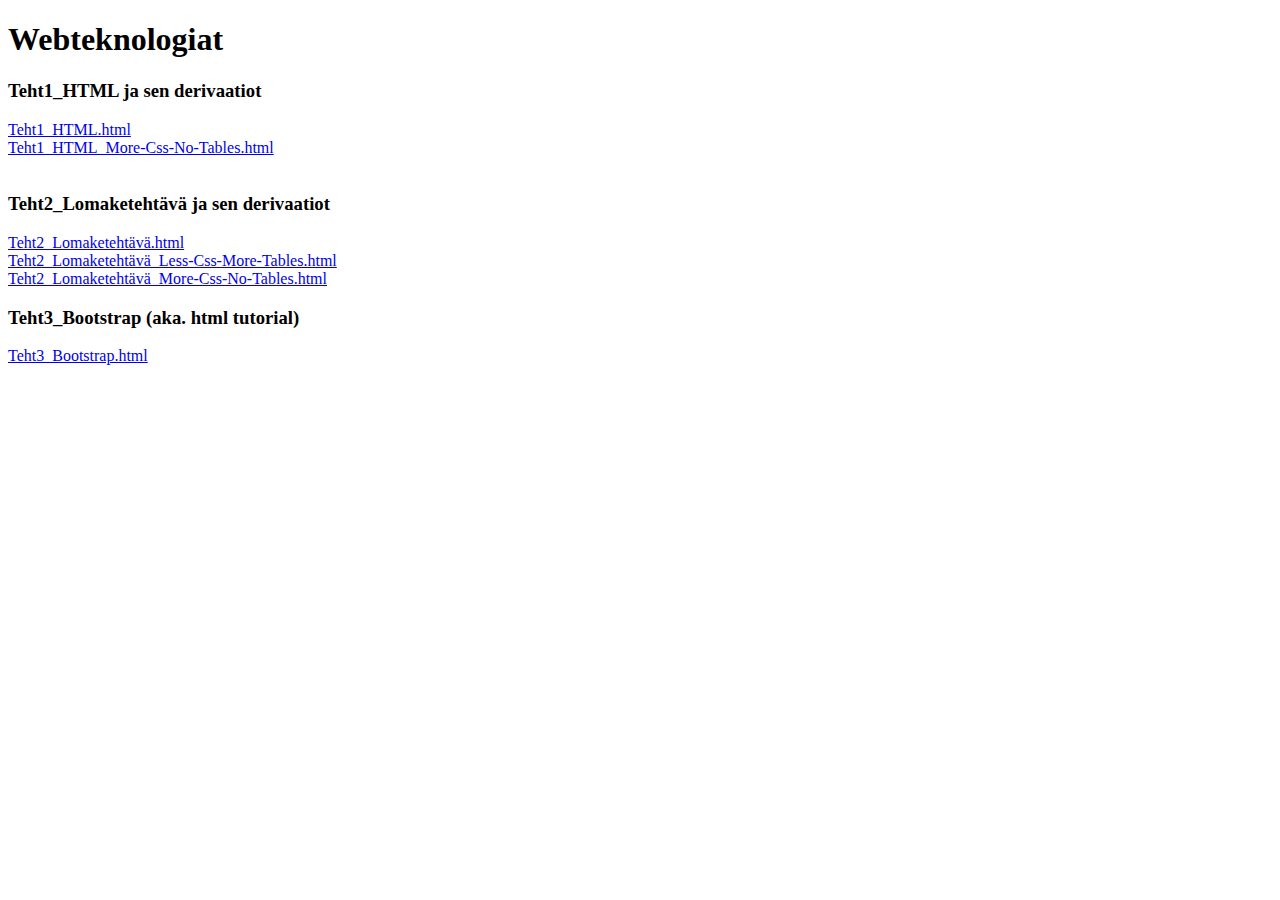
<file: MainMenu.html>
<!DOCTYPE html>
<html lang="eng">

<head>
    <title>WebTek Mainmenu</title>
</head>

<body>
    <h1>Webteknologiat</h1>
    <h3>Teht1_HTML ja sen derivaatiot</h3>
    <a href="Teht1_HTML.html">Teht1_HTML.html</a><br>
    <a href="Teht1_HTML_More-Css-No-Tables.html">Teht1_HTML_More-Css-No-Tables.html</a><br>
    <br>
    <h3>Teht2_Lomaketehtävä ja sen derivaatiot</h3>
    <a href="Teht2_Lomaketehtävä.html">Teht2_Lomaketehtävä.html</a><br>
    <a href="Teht2_Lomaketehtävä_Less-Css-More-Tables.html">Teht2_Lomaketehtävä_Less-Css-More-Tables.html</a><br>
    <a href="Teht2_Lomaketehtävä_More-Css-No-Tables.html">Teht2_Lomaketehtävä_More-Css-No-Tables.html</a><br>
    <h3>Teht3_Bootstrap (aka. html tutorial)</h3>
    <a href="Teht3_Bootstrap.html">Teht3_Bootstrap.html</a><br>
</body>

</html>
</file>
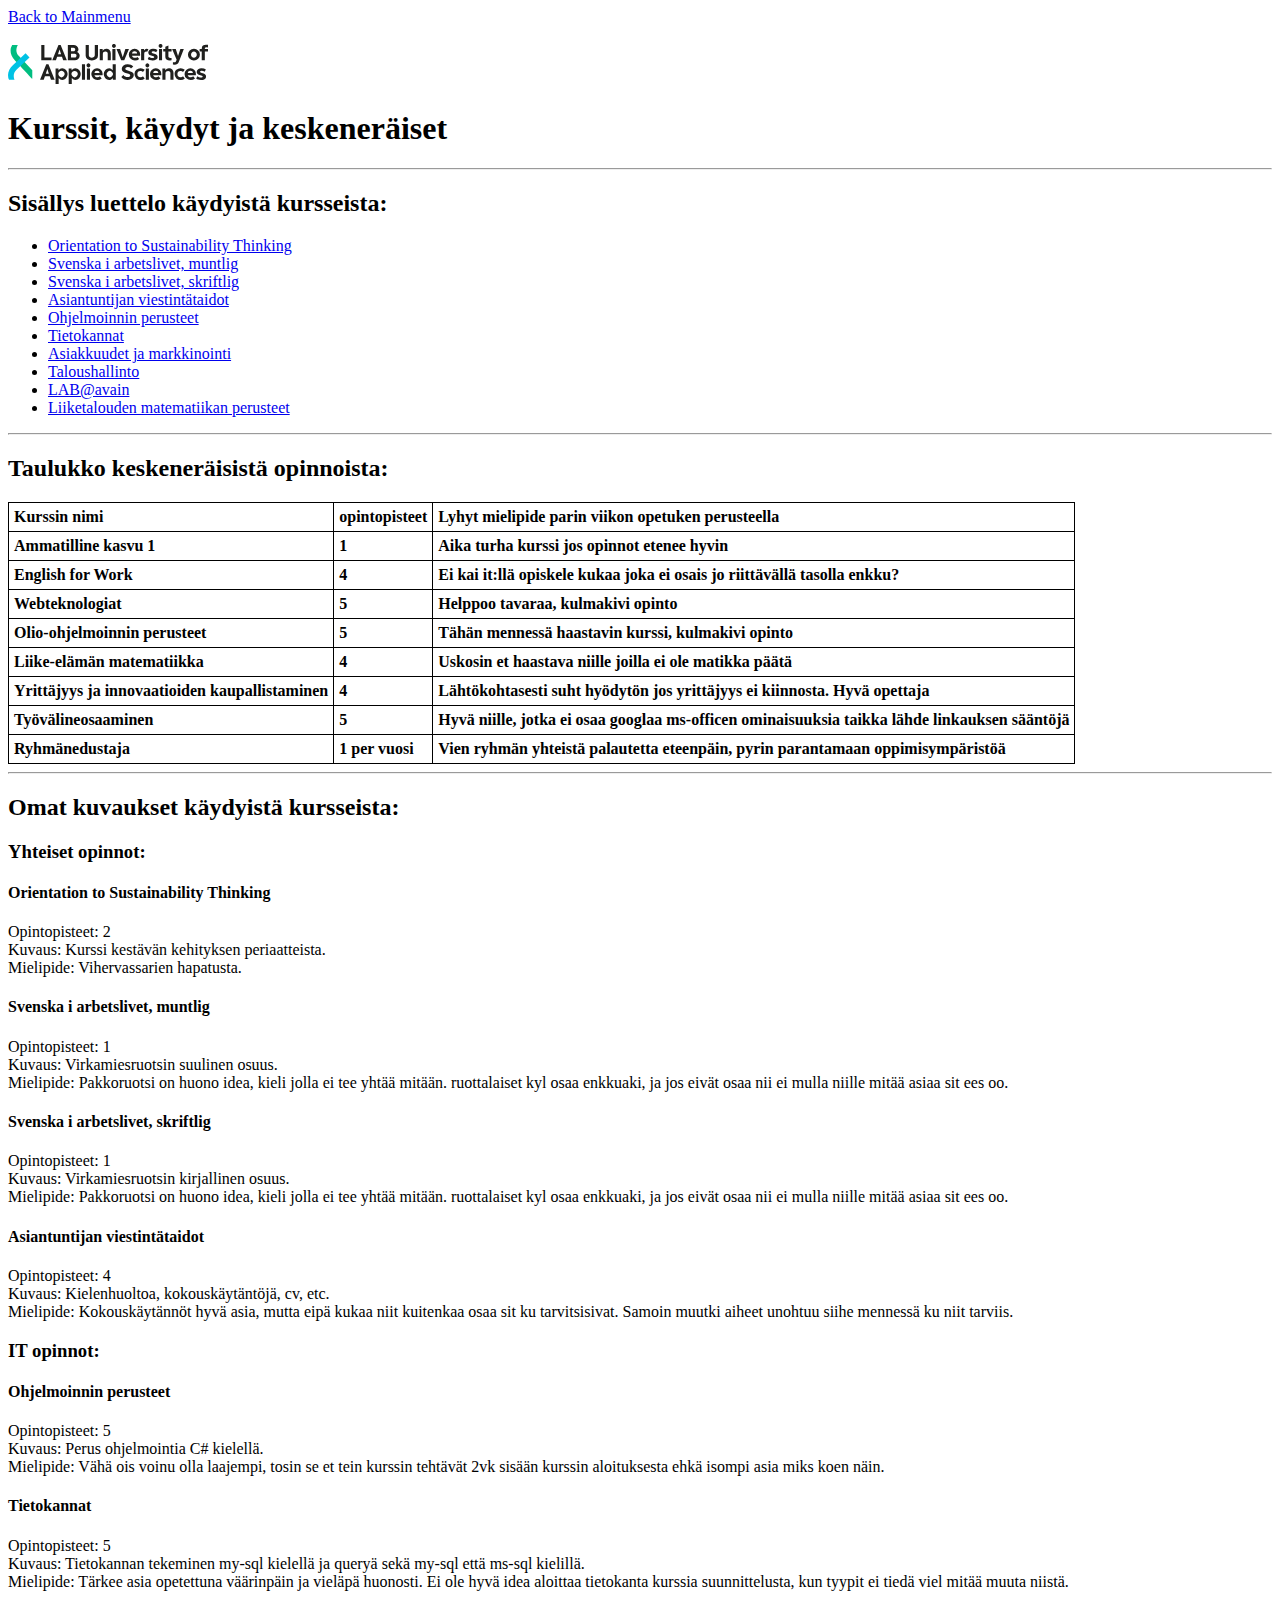
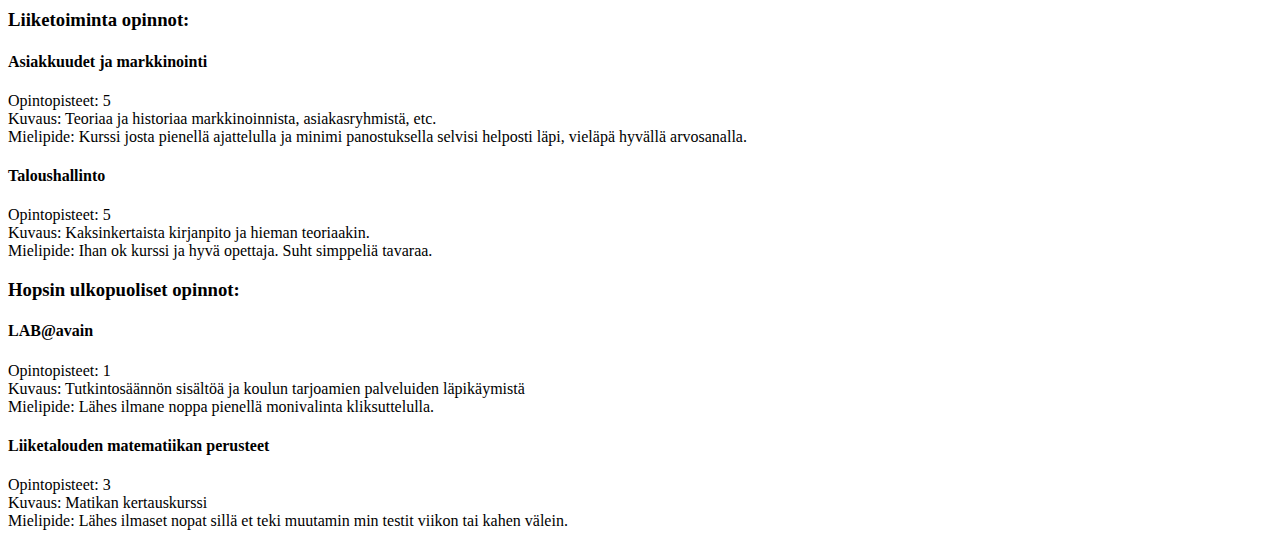
<file: Teht1_HTML.html>
<!DOCTYPE html>
<html lang="fi">

<head>
    <title>Käytyjä kursseja</title>
    <style>
        table,
        th,
        td {
            text-align: left;
            border: 1px solid black;
            border-collapse: collapse;
            padding: 5px;
        }
    </style>
</head>

<body>
    <a href="MainMenu.html">Back to Mainmenu</a><br><br>
    <img src="images/lab-logo.svg" width="200" alt="Lab logo">
    <h1>Kurssit, käydyt ja keskeneräiset</h1>
    <hr>
    <h2>Sisällys luettelo käydyistä kursseista:</h2>
    <ul>
        <li><a href="#OtST">Orientation to Sustainability Thinking</a></li>
        <li><a href="#Siam">Svenska i arbetslivet, muntlig</a></li>
        <li><a href="#Siam">Svenska i arbetslivet, skriftlig</a></li>
        <li><a href="#Av">Asiantuntijan viestintätaidot</a></li>
        <li><a href="#Op">Ohjelmoinnin perusteet</a></li>
        <li><a href="#Tk">Tietokannat</a></li>
        <li><a href="#Am">Asiakkuudet ja markkinointi</a></li>
        <li><a href="#Th">Taloushallinto</a></li>
        <li><a href="#La">LAB@avain</a></li>
        <li><a href="#Lmp">Liiketalouden matematiikan perusteet</a></li>
    </ul>
    <hr>
    <h2>Taulukko keskeneräisistä opinnoista:</h2>
    <table>
        <tr>
            <th>Kurssin nimi</th>
            <th>opintopisteet</th>
            <th>Lyhyt mielipide parin viikon opetuken perusteella</th>
        </tr>
        <tr>
            <th>Ammatilline kasvu 1</th>
            <th>1</th>
            <th>Aika turha kurssi jos opinnot etenee hyvin</th>
        </tr>
        <tr>
            <th>English for Work</th>
            <th>4</th>
            <th>Ei kai it:llä opiskele kukaa joka ei osais jo riittävällä tasolla enkku?</th>
        </tr>
        <tr>
            <th>Webteknologiat</th>
            <th>5</th>
            <th>Helppoo tavaraa, kulmakivi opinto</th>
        </tr>
        <tr>
            <th>Olio-ohjelmoinnin perusteet</th>
            <th>5</th>
            <th>Tähän mennessä haastavin kurssi, kulmakivi opinto</th>
        </tr>
        <tr>
            <th>Liike-elämän matematiikka</th>
            <th>4</th>
            <th>Uskosin et haastava niille joilla ei ole matikka päätä</th>
        </tr>
        <tr>
            <th>Yrittäjyys ja innovaatioiden kaupallistaminen</th>
            <th>4</th>
            <th>Lähtökohtasesti suht hyödytön jos yrittäjyys ei kiinnosta. Hyvä opettaja</th>
        </tr>
        <tr>
            <th>Työvälineosaaminen</th>
            <th>5</th>
            <th>Hyvä niille, jotka ei osaa googlaa ms-officen ominaisuuksia taikka lähde linkauksen sääntöjä</th>
        </tr>
        <tr>
            <th>Ryhmänedustaja</th>
            <th>1 per vuosi</th>
            <th>Vien ryhmän yhteistä palautetta eteenpäin, pyrin parantamaan oppimisympäristöä</th>
        </tr>
    </table>
    <hr>
    <h2>Omat kuvaukset käydyistä kursseista:</h2>

    <h3>Yhteiset opinnot:</h3>

    <h4 id="OtST">Orientation to Sustainability Thinking</h4>
    <p>Opintopisteet: 2
        <br>Kuvaus: Kurssi kestävän kehityksen periaatteista.
        <br>Mielipide: Vihervassarien hapatusta.
    </p>
    <h4 id="Siam">Svenska i arbetslivet, muntlig</h4>
    <p>Opintopisteet: 1
        <br>Kuvaus: Virkamiesruotsin suulinen osuus.
        <br>Mielipide: Pakkoruotsi on huono idea, kieli jolla ei tee yhtää mitään. ruottalaiset kyl osaa enkkuaki, ja
        jos eivät osaa nii ei mulla niille mitää asiaa sit ees oo.
    </p>
    <h4 id="Sias">Svenska i arbetslivet, skriftlig</h4>
    <p>Opintopisteet: 1
        <br>Kuvaus: Virkamiesruotsin kirjallinen osuus.
        <br>Mielipide: Pakkoruotsi on huono idea, kieli jolla ei tee yhtää mitään. ruottalaiset kyl osaa enkkuaki, ja
        jos eivät osaa nii ei mulla niille mitää asiaa sit ees oo.
    </p>
    <h4 id="Av">Asiantuntijan viestintätaidot</h4>
    <p>Opintopisteet: 4
        <br>Kuvaus: Kielenhuoltoa, kokouskäytäntöjä, cv, etc.
        <br>Mielipide: Kokouskäytännöt hyvä asia, mutta eipä kukaa niit kuitenkaa osaa sit ku tarvitsisivat. Samoin
        muutki aiheet unohtuu siihe mennessä ku niit tarviis.
    </p>

    <h3>IT opinnot:</h3>

    <h4 id="Op">Ohjelmoinnin perusteet</h4>
    <p>Opintopisteet: 5
        <br>Kuvaus: Perus ohjelmointia C# kielellä.
        <br>Mielipide: Vähä ois voinu olla laajempi, tosin se et tein kurssin tehtävät 2vk sisään kurssin aloituksesta
        ehkä isompi asia miks koen näin.
    </p>
    <h4 id="Tk">Tietokannat</h4>
    <p>Opintopisteet: 5
        <br>Kuvaus: Tietokannan tekeminen my-sql kielellä ja queryä sekä my-sql että ms-sql kielillä.
        <br>Mielipide: Tärkee asia opetettuna väärinpäin ja vieläpä huonosti. Ei ole hyvä idea aloittaa tietokanta
        kurssia suunnittelusta, kun tyypit ei tiedä viel mitää muuta niistä.
    </p>

    <h3>Liiketoiminta opinnot:</h3>

    <h4 id="Am">Asiakkuudet ja markkinointi</h4>
    <p>Opintopisteet: 5
        <br>Kuvaus: Teoriaa ja historiaa markkinoinnista, asiakasryhmistä, etc.
        <br>Mielipide: Kurssi josta pienellä ajattelulla ja minimi panostuksella selvisi helposti läpi, vieläpä hyvällä
        arvosanalla.
    </p>
    <h4 id="Th">Taloushallinto</h4>
    <p>Opintopisteet: 5
        <br>Kuvaus: Kaksinkertaista kirjanpito ja hieman teoriaakin.
        <br>Mielipide: Ihan ok kurssi ja hyvä opettaja. Suht simppeliä tavaraa.
    </p>

    <h3>Hopsin ulkopuoliset opinnot:</h3>

    <h4 id="La">LAB@avain</h4>
    <p>Opintopisteet: 1
        <br>Kuvaus: Tutkintosäännön sisältöä ja koulun tarjoamien palveluiden läpikäymistä
        <br>Mielipide: Lähes ilmane noppa pienellä monivalinta kliksuttelulla.
    </p>
    <h4 id="Lmp">Liiketalouden matematiikan perusteet</h4>
    <p>Opintopisteet: 3
        <br>Kuvaus: Matikan kertauskurssi
        <br>Mielipide: Lähes ilmaset nopat sillä et teki muutamin min testit viikon tai kahen välein.
    </p>

</body>

</html>
</file>
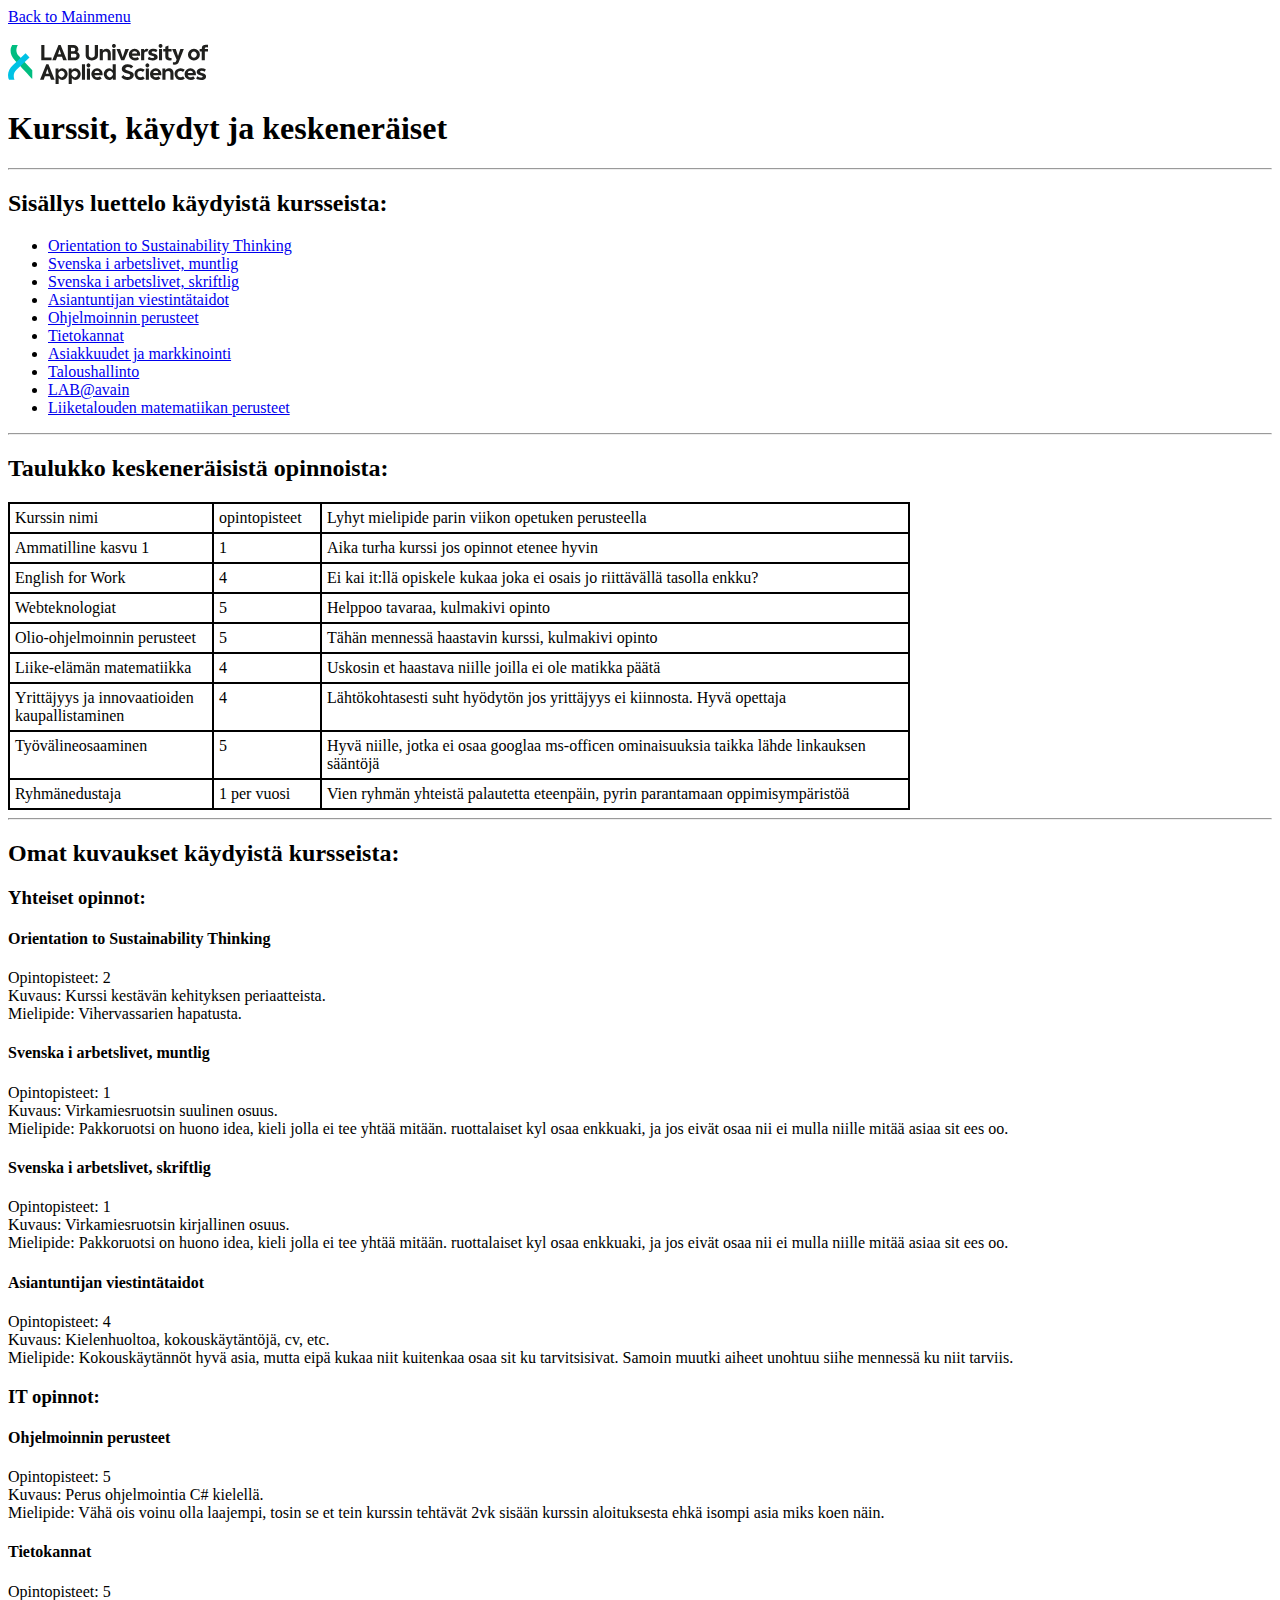
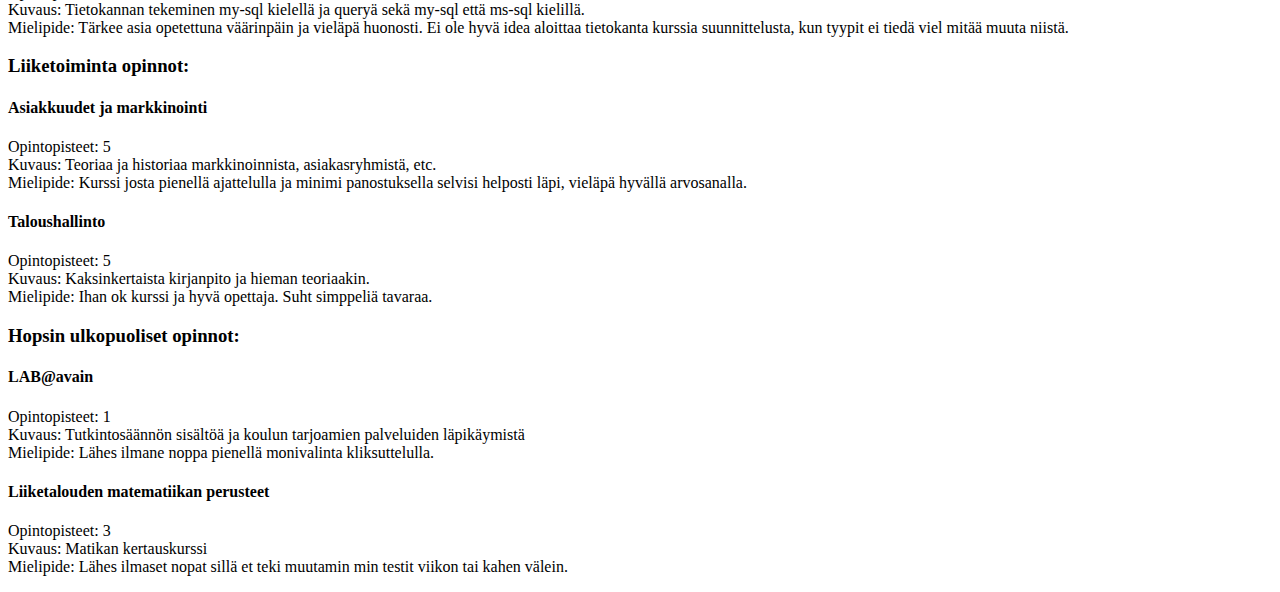
<file: Teht1_HTML_More-Css-No-Tables.html>
<!DOCTYPE html>
<html lang="fi">

<head>
    <title>Käytyjä kursseja</title>
    <link type="text/css" rel="stylesheet" href="css/Teht1_Html_More-Css.css">
</head>

<body>
    <a href="MainMenu.html">Back to Mainmenu</a><br><br>
    <img src="images/lab-logo.svg" width="200" alt="Lab logo">
    <h1>Kurssit, käydyt ja keskeneräiset</h1>
    <hr>
    <h2>Sisällys luettelo käydyistä kursseista:</h2>
    <ul>
        <li><a href="#OtST">Orientation to Sustainability Thinking</a></li>
        <li><a href="#Siam">Svenska i arbetslivet, muntlig</a></li>
        <li><a href="#Siam">Svenska i arbetslivet, skriftlig</a></li>
        <li><a href="#Av">Asiantuntijan viestintätaidot</a></li>
        <li><a href="#Op">Ohjelmoinnin perusteet</a></li>
        <li><a href="#Tk">Tietokannat</a></li>
        <li><a href="#Am">Asiakkuudet ja markkinointi</a></li>
        <li><a href="#Th">Taloushallinto</a></li>
        <li><a href="#La">LAB@avain</a></li>
        <li><a href="#Lmp">Liiketalouden matematiikan perusteet</a></li>
    </ul>
    <hr>
    <h2>Taulukko keskeneräisistä opinnoista:</h2>
    <div class="container">
        <div class="row">
            <span class="col1">Kurssin nimi</span>
            <span class="col2">opintopisteet</span>
            <span class="col3">Lyhyt mielipide parin viikon opetuken perusteella</span>
        </div>
        <div class="row">
            <span class="col1">Ammatilline kasvu 1</span>
            <span class="col2">1</span>
            <span class="col3">Aika turha kurssi jos opinnot etenee hyvin</span>
        </div>
        <div class="row">
            <span class="col1">English for Work</span>
            <span class="col2">4</span>
            <span class="col3">Ei kai it:llä opiskele kukaa joka ei osais jo riittävällä tasolla enkku?</span>
        </div>
        <div class="row">
            <span class="col1">Webteknologiat</span>
            <span class="col2">5</span>
            <span class="col3">Helppoo tavaraa, kulmakivi opinto</span>
        </div>
        <div class="row">
            <span class="col1">Olio-ohjelmoinnin perusteet</span>
            <span class="col2">5</span>
            <span class="col3">Tähän mennessä haastavin kurssi, kulmakivi opinto</span>
        </div>
        <div class="row">
            <span class="col1">Liike-elämän matematiikka</span>
            <span class="col2">4</span>
            <span class="col3">Uskosin et haastava niille joilla ei ole matikka päätä</span>
        </div>
        <div class="row">
            <span class="col1">Yrittäjyys ja innovaatioiden kaupallistaminen</span>
            <span class="col2">4</span>
            <span class="col3">Lähtökohtasesti suht hyödytön jos yrittäjyys ei kiinnosta. Hyvä opettaja</span>
        </div>
        <div class="row">
            <span class="col1">Työvälineosaaminen</span>
            <span class="col2">5</span>
            <span class="col3">Hyvä niille, jotka ei osaa googlaa ms-officen ominaisuuksia taikka lähde linkauksen
                sääntöjä</span>
        </div>
        <div class="row">
            <span class="col1">Ryhmänedustaja</span>
            <span class="col2">1 per vuosi</span>
            <span class="col3">Vien ryhmän yhteistä palautetta eteenpäin, pyrin parantamaan oppimisympäristöä</span>
        </div>
    </div>

    <hr>
    <h2>Omat kuvaukset käydyistä kursseista:</h2>

    <h3>Yhteiset opinnot:</h3>

    <h4 id="OtST">Orientation to Sustainability Thinking</h4>
    <p>Opintopisteet: 2
        <br>Kuvaus: Kurssi kestävän kehityksen periaatteista.
        <br>Mielipide: Vihervassarien hapatusta.
    </p>
    <h4 id="Siam">Svenska i arbetslivet, muntlig</h4>
    <p>Opintopisteet: 1
        <br>Kuvaus: Virkamiesruotsin suulinen osuus.
        <br>Mielipide: Pakkoruotsi on huono idea, kieli jolla ei tee yhtää mitään. ruottalaiset kyl osaa enkkuaki, ja
        jos eivät osaa nii ei mulla niille mitää asiaa sit ees oo.
    </p>
    <h4 id="Sias">Svenska i arbetslivet, skriftlig</h4>
    <p>Opintopisteet: 1
        <br>Kuvaus: Virkamiesruotsin kirjallinen osuus.
        <br>Mielipide: Pakkoruotsi on huono idea, kieli jolla ei tee yhtää mitään. ruottalaiset kyl osaa enkkuaki, ja
        jos eivät osaa nii ei mulla niille mitää asiaa sit ees oo.
    </p>
    <h4 id="Av">Asiantuntijan viestintätaidot</h4>
    <p>Opintopisteet: 4
        <br>Kuvaus: Kielenhuoltoa, kokouskäytäntöjä, cv, etc.
        <br>Mielipide: Kokouskäytännöt hyvä asia, mutta eipä kukaa niit kuitenkaa osaa sit ku tarvitsisivat. Samoin
        muutki aiheet unohtuu siihe mennessä ku niit tarviis.
    </p>

    <h3>IT opinnot:</h3>

    <h4 id="Op">Ohjelmoinnin perusteet</h4>
    <p>Opintopisteet: 5
        <br>Kuvaus: Perus ohjelmointia C# kielellä.
        <br>Mielipide: Vähä ois voinu olla laajempi, tosin se et tein kurssin tehtävät 2vk sisään kurssin aloituksesta
        ehkä isompi asia miks koen näin.
    </p>
    <h4 id="Tk">Tietokannat</h4>
    <p>Opintopisteet: 5
        <br>Kuvaus: Tietokannan tekeminen my-sql kielellä ja queryä sekä my-sql että ms-sql kielillä.
        <br>Mielipide: Tärkee asia opetettuna väärinpäin ja vieläpä huonosti. Ei ole hyvä idea aloittaa tietokanta
        kurssia suunnittelusta, kun tyypit ei tiedä viel mitää muuta niistä.
    </p>

    <h3>Liiketoiminta opinnot:</h3>

    <h4 id="Am">Asiakkuudet ja markkinointi</h4>
    <p>Opintopisteet: 5
        <br>Kuvaus: Teoriaa ja historiaa markkinoinnista, asiakasryhmistä, etc.
        <br>Mielipide: Kurssi josta pienellä ajattelulla ja minimi panostuksella selvisi helposti läpi, vieläpä hyvällä
        arvosanalla.
    </p>
    <h4 id="Th">Taloushallinto</h4>
    <p>Opintopisteet: 5
        <br>Kuvaus: Kaksinkertaista kirjanpito ja hieman teoriaakin.
        <br>Mielipide: Ihan ok kurssi ja hyvä opettaja. Suht simppeliä tavaraa.
    </p>

    <h3>Hopsin ulkopuoliset opinnot:</h3>

    <h4 id="La">LAB@avain</h4>
    <p>Opintopisteet: 1
        <br>Kuvaus: Tutkintosäännön sisältöä ja koulun tarjoamien palveluiden läpikäymistä
        <br>Mielipide: Lähes ilmane noppa pienellä monivalinta kliksuttelulla.
    </p>
    <h4 id="Lmp">Liiketalouden matematiikan perusteet</h4>
    <p>Opintopisteet: 3
        <br>Kuvaus: Matikan kertauskurssi
        <br>Mielipide: Lähes ilmaset nopat sillä et teki muutamin min testit viikon tai kahen välein.
    </p>

</body>

</html>
</file>
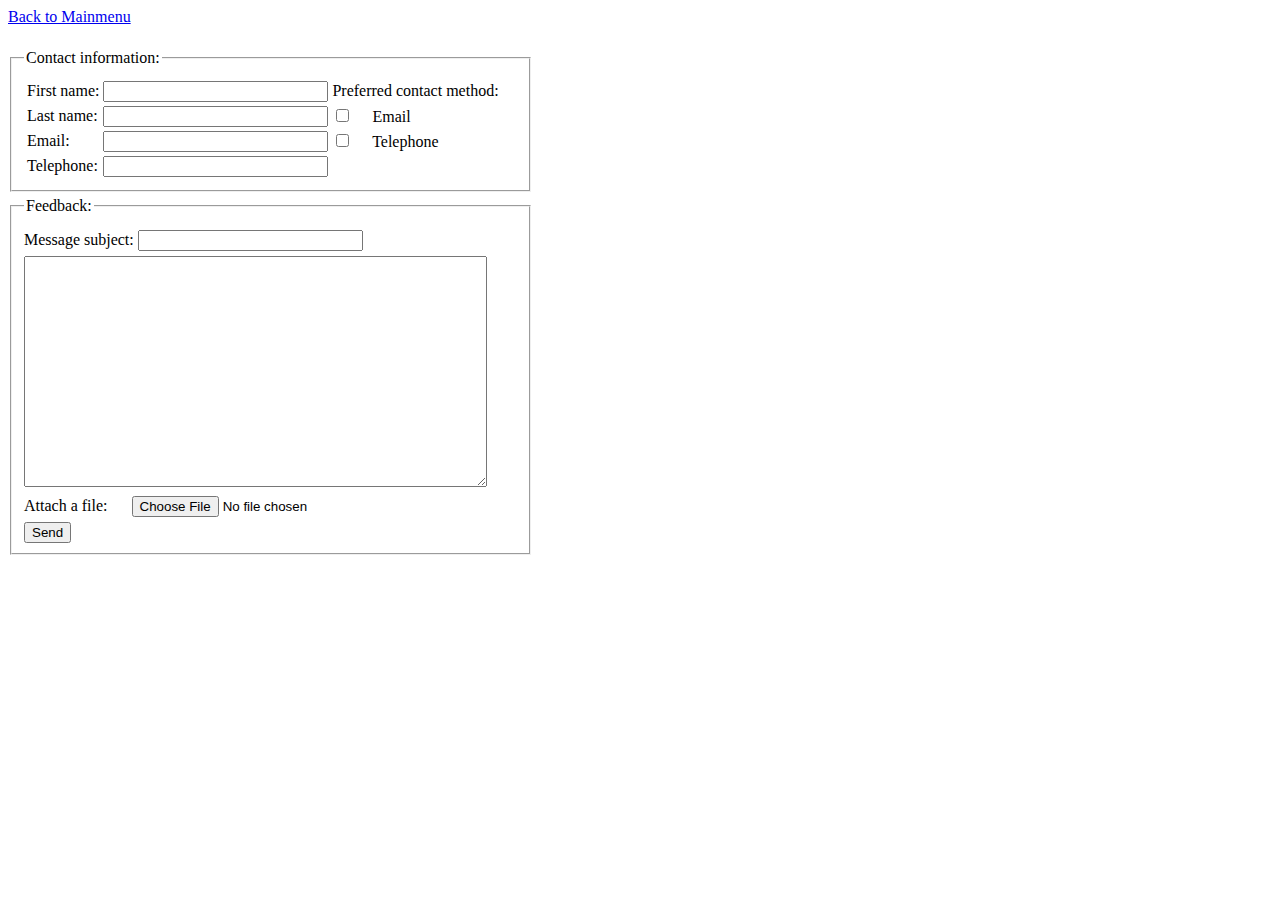
<file: Teht2_Lomaketehtävä.html>
<!DOCTYPE html>
<html lang="en">

<head>
    <title>Lomake</title>
    <style>
        body {
            text-align: left;
        }

        span {
            display: inline-block;
            width: 525px;
        }

        fieldset,
        input {
            .margin {
                margin-top: 5px;
            }
        }

        textarea {
            margin-top: 5px;
            margin-bottom: 5px;
        }

        legend {
            padding-top: 5px;
            padding-bottom: 5px;
        }
    </style>
</head>

<body>
    <a href="MainMenu.html">Back to Mainmenu</a><br><br>
    <div>
        <span>
            <form>
                <fieldset>
                    <legend>Contact information:</legend>
                    <table>
                        <tr>
                            <td><label for="fname">First name:</label></td>
                            <td><input type="text" id="fname" name="fname" size="25"></td>
                            <td>Preferred contact method:</td>
                        </tr>
                        <tr>
                            <td><label for="fname">Last name:</label></td>
                            <td><input type="text" id="lname" name="lname" size="25"></td>
                            <td><input type="checkbox" id="prefEmail" name="prefEmail">&emsp;<label for="prefEmail">
                                    Email</label>
                            </td>
                        </tr>
                        <tr>
                            <td><label for="email">Email:</label></td>
                            <td><input type="email" id="email" name="email" size="25"></td>
                            <td><input type="checkbox" id="prefTele" name="prefTele">&emsp;<label for="prefTele">
                                    Telephone</label>
                            </td>
                        </tr>
                        <tr>
                            <td><label for="tele">Telephone:</label></td>
                            <td><input type="text" id="tele" name="tele" size="25"></td>
                        </tr>
                    </table>
                </fieldset>
                <fieldset>
                    <legend class="margin">Feedback:</legend>
                    <label for="subject">Message subject: </label><input type="text" id="subject" name="subject"
                        size="25" class="margin"><br>
                    <textarea name="message" rows="15" cols="55"></textarea><br>
                    Attach a file: &emsp; <input type="file" id="myFile" name="filename"><br>
                    <input type="submit" value="Send" class="margin">
                </fieldset>
            </form>
        </span>
    </div>
</body>

</html>
</file>
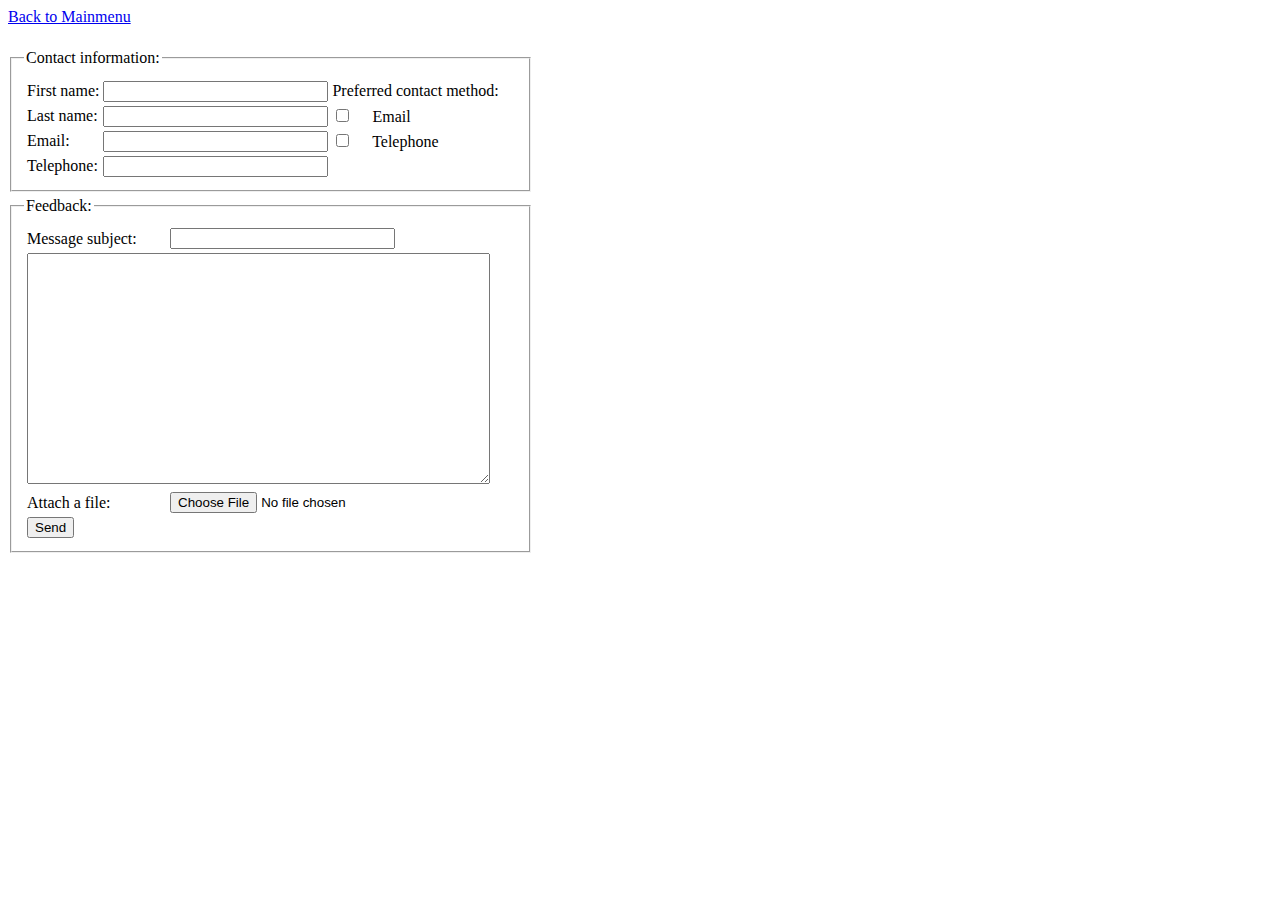
<file: Teht2_Lomaketehtävä_Less-Css-More-Tables.html>
<!DOCTYPE html>
<html lang="en">

<head>
    <title>Lomake</title>
    <style>
        span {
            display: inline-block;
            width: 525px;
        }

        legend {
            padding-top: 5px;
            padding-bottom: 5px;
        }
    </style>
</head>

<body>
    <a href="MainMenu.html">Back to Mainmenu</a><br><br>
    <div>
        <span>
            <form>
                <fieldset>
                    <legend>Contact information:</legend>
                    <table>
                        <tr>
                            <td><label for="fname">First name:</label></td>
                            <td><input type="text" id="fname" name="fname" size="25"></td>
                            <td>Preferred contact method:</td>
                        </tr>
                        <tr>
                            <td><label for="fname">Last name:</label></td>
                            <td><input type="text" id="lname" name="lname" size="25"></td>
                            <td><input type="checkbox" id="prefEmail" name="prefEmail">&emsp;<label for="prefEmail">
                                    Email</label>
                            </td>
                        </tr>
                        <tr>
                            <td><label for="email">Email:</label></td>
                            <td><input type="email" id="email" name="email" size="25"></td>
                            <td><input type="checkbox" id="prefTele" name="prefTele">&emsp;<label for="prefTele">
                                    Telephone</label>
                            </td>
                        </tr>
                        <tr>
                            <td><label for="tele">Telephone:</label></td>
                            <td><input type="text" id="tele" name="tele" size="25"></td>
                        </tr>
                    </table>
                </fieldset>
                <fieldset>
                    <legend class="margin">Feedback:</legend>
                    <table>
                        <tr>
                            <td>
                                <label for="subject">Message subject:</label>
                            </td>
                            <td>
                                <input type="text" id="subject" name="subject" size="25" class="margin">
                            </td>
                        </tr>
                        <tr>
                            <td colspan="2">
                                <textarea name="message" rows="15" cols="55"></textarea><br>
                            </td>
                        </tr>
                        <tr>
                            <td>Attach a file: </td>
                            <td><input type="file" id="myFile" name="filename"><br></td>
                        </tr>
                        <tr>
                            <td><input type="submit" value="Send" class="margin"></td>
                        </tr>
                    </table>
                </fieldset>
            </form>
        </span>
    </div>
</body>

</html>
</file>
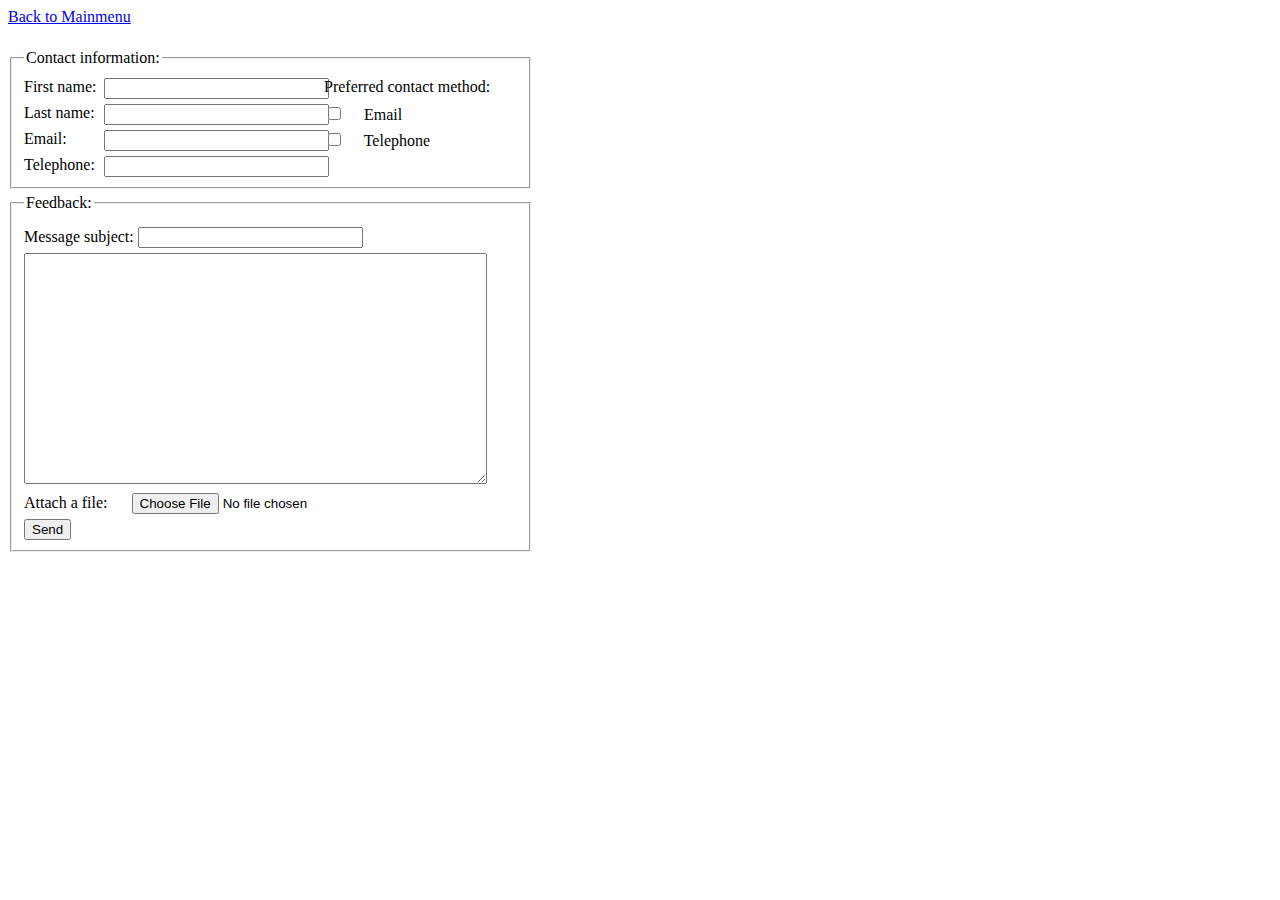
<file: Teht2_Lomaketehtävä_More-Css-No-Tables.html>
<!DOCTYPE html>
<html lang="en">

<head>
    <title>Lomake</title>
    <link type="text/css" rel="stylesheet" href="css/Teht2_Lomaketehtava_More-Css.css">
</head>

<body>
    <a href="MainMenu.html">Back to Mainmenu</a><br><br>
    <div class="main">
        <form>
            <div>
                <fieldset>
                    <legend>Contact information:</legend>
                    <div class="row">
                        <span class="col1"><label for="fname">First name:</label></span>
                        <span class="col2"><input type="text" id="fname" name="fname" size="25"></span>
                        <span class="col3">Preferred contact method:</span>
                    </div>
                    <div class="row2">
                        <span class="col1"><label for="fname">Last name:</label></span>
                        <span class="col2"><input type="text" id="lname" name="lname" size="25"></span>
                        <span class="col3"><input type="checkbox" id="prefEmail" name="prefEmail">&emsp;<label
                                for="prefEmail">
                                Email</label>
                        </span>
                    </div>
                    <div class="row3">
                        <span class="col1"><label for="email">Email:</label></span>
                        <span class="col2"><input type="email" id="email" name="email" size="25"></span>
                        <span class="col3"><input type="checkbox" id="prefTele" name="prefTele">&emsp;<label
                                for="prefTele">
                                Telephone</label>
                        </span>
                    </div>
                    <div class="row">
                        <span class="col1"><label for="tele">Telephone:</label></span>
                        <span class="col2"><input type="text" id="tele" name="tele" size="25"></span>
                        <span class="col3"></span>
                    </div>
                </fieldset>
            </div>
            <fieldset>
                <legend class="margin">Feedback:</legend>
                <label for="subject">Message subject: </label><input type="text" id="subject" name="subject" size="25"
                    class="margin"><br>
                <textarea name="message" rows="15" cols="55"></textarea><br>
                Attach a file: &emsp; <input type="file" id="myFile" name="filename"><br>
                <input type="submit" value="Send" class="margin">
            </fieldset>
        </form>
    </div>
</body>

</html>
</file>
<file: css/example-flex.css>
.main-container {
    display: flex;
    flex-direction: row;
    align-items: start;
    flex-wrap: wrap;
    justify-content: center;
}

.item {
    border: 2px;
    border-radius: 10px;
    border-color: blueviolet;
    border-style: dotted;
    background-color: antiquewhite;
    margin: 10px;
    margin-left: 50px;
    padding: 10px;
    width: 500px;
    min-width: 400px;
}
</file>
<file: css/Teht1_Html_More-Css.css>
.row {
    display: flex;
    flex-direction: row;
    flex-wrap: nowrap;
    justify-content: flex-start;
}

.col1 {
    display: inline block;
    width: 200px;
}

.col2 {
    display: inline block;
    width: 100px;
}

.col3 {
    display: inline block;
    width: 600px;
}

.col1,
.col2,
.col3 {
    border: 1px solid black;
    border-collapse: collapse;
    padding: 5px;
}

.container {
    border: 1px solid black;
    width: 900px;
}
</file>
<file: css/Teht2_Lomaketehtava_More-Css.css>
.main {
    display: inline-block;
    width: 525px;
}

fieldset,
input {
    .margin {
        margin-top: 5px;
    }
}

textarea {
    margin-top: 5px;
    margin-bottom: 5px;
}

legend {
    padding-top: 5px;
    padding-bottom: 5px;
}

.row,
.row2,
.row3 {
    display: flex;
    flex-direction: row;
    flex-wrap: nowrap;
    justify-content: flex-start;
}

.row2 {
    padding-top: 5px;
    padding-bottom: 5px;
}

.row3 {
    padding-bottom: 5px;
}

.col1 {
    display: inline block;
    width: 80px;
}

.col2 {
    display: inline block;
    width: 220px;
}

.col3 {
    display: inline block;
    width: auto;
}
</file>
